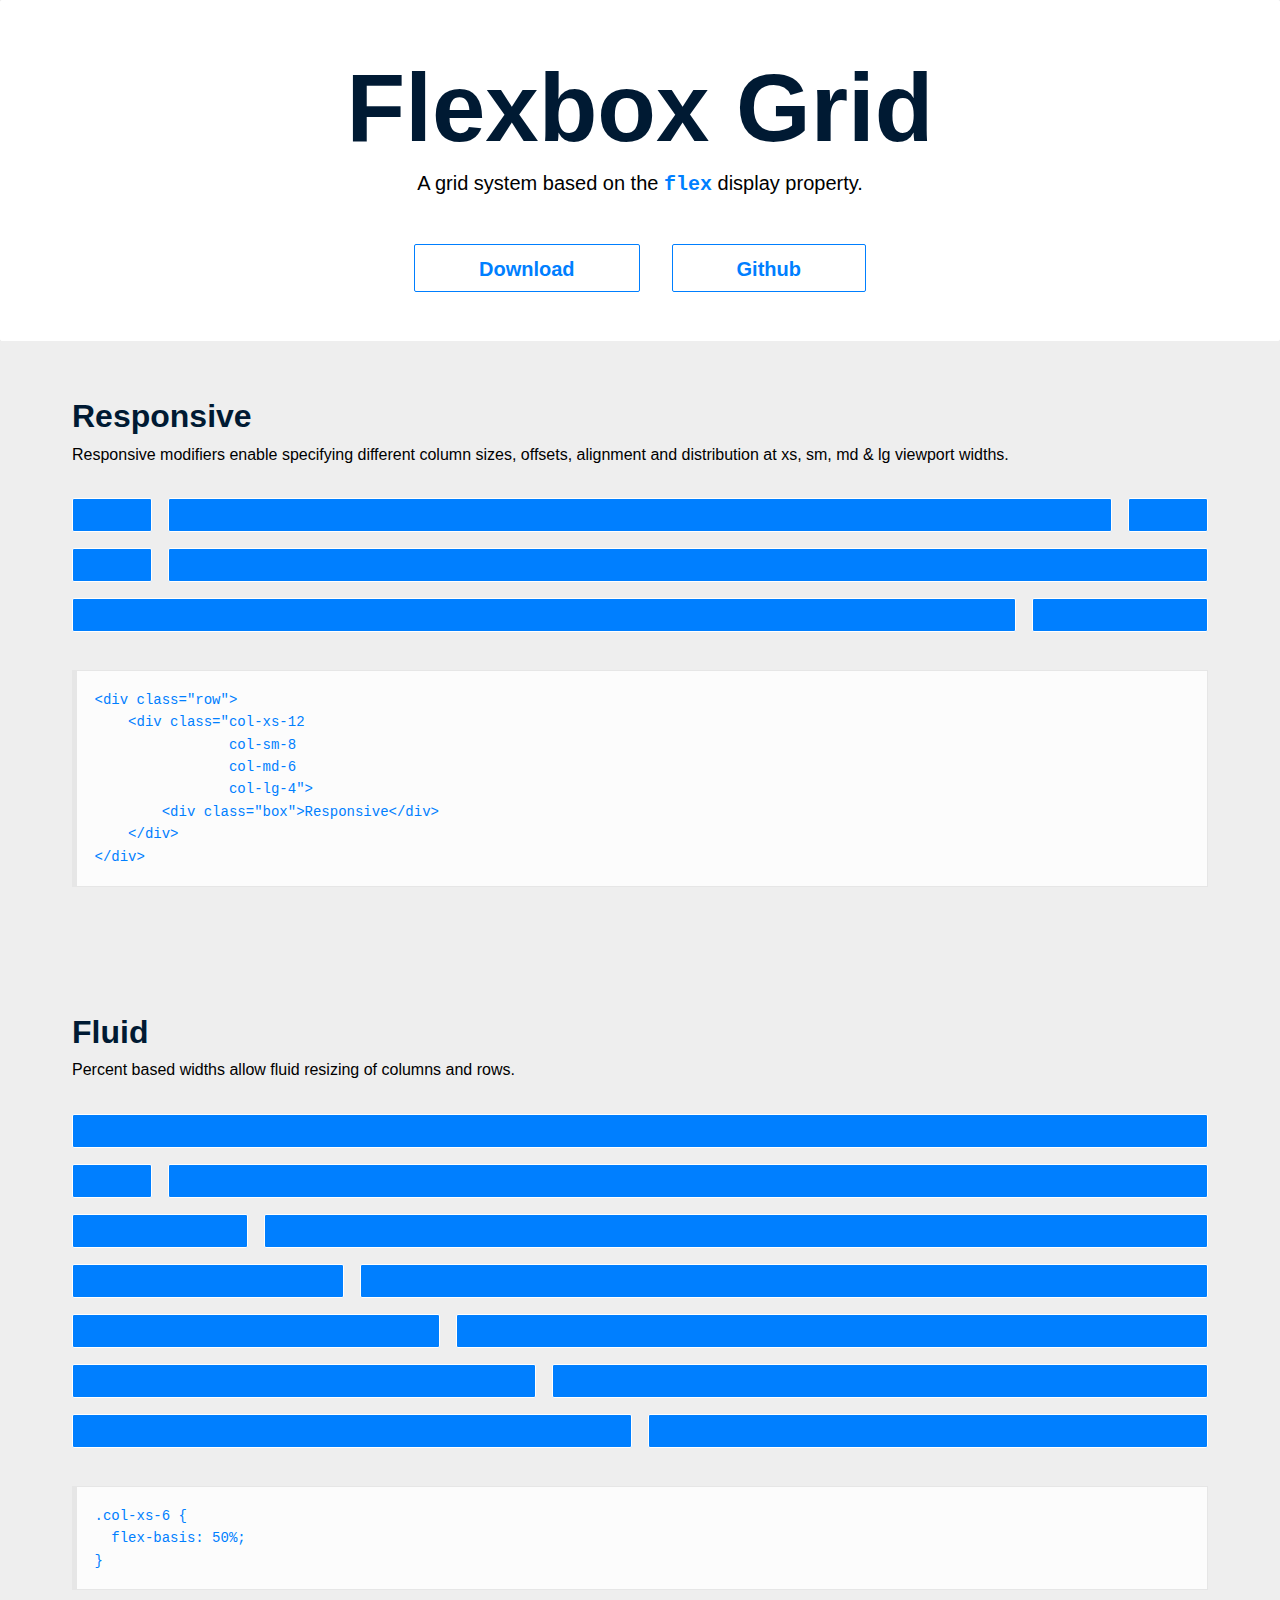
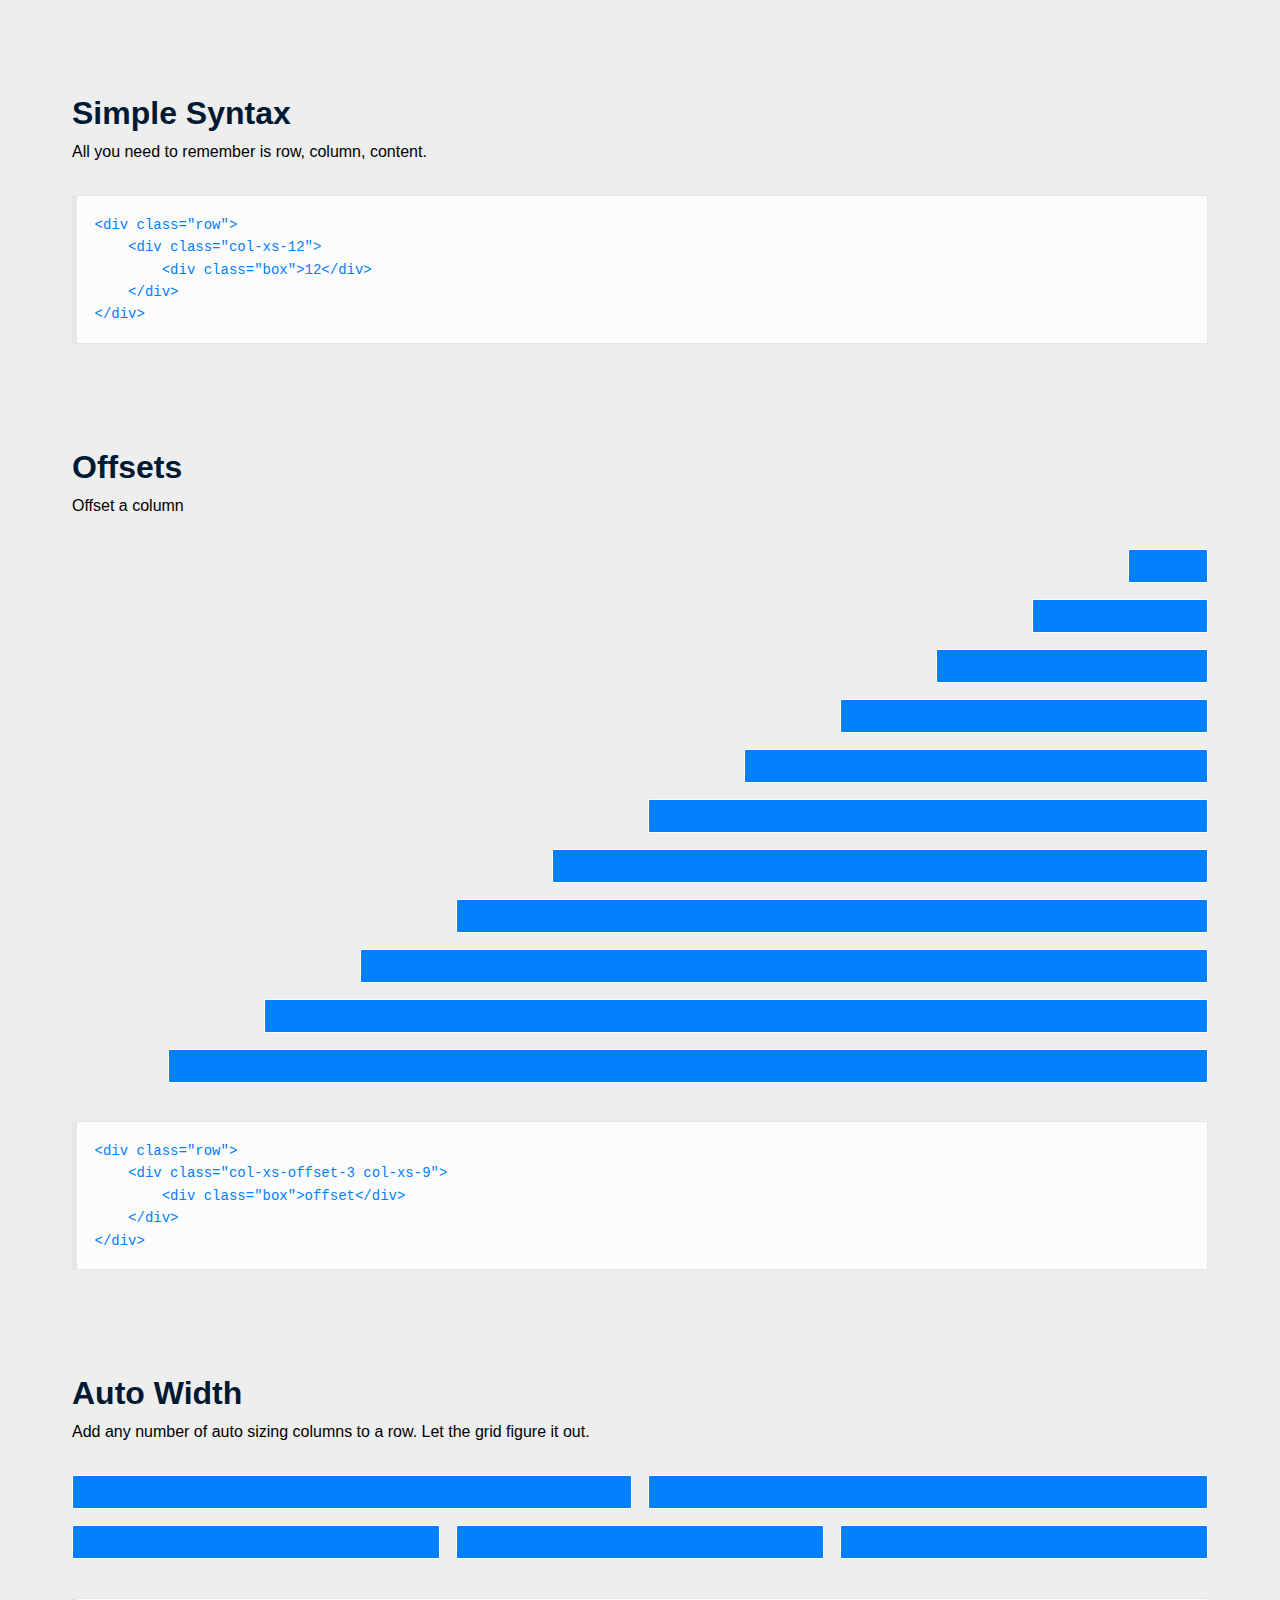
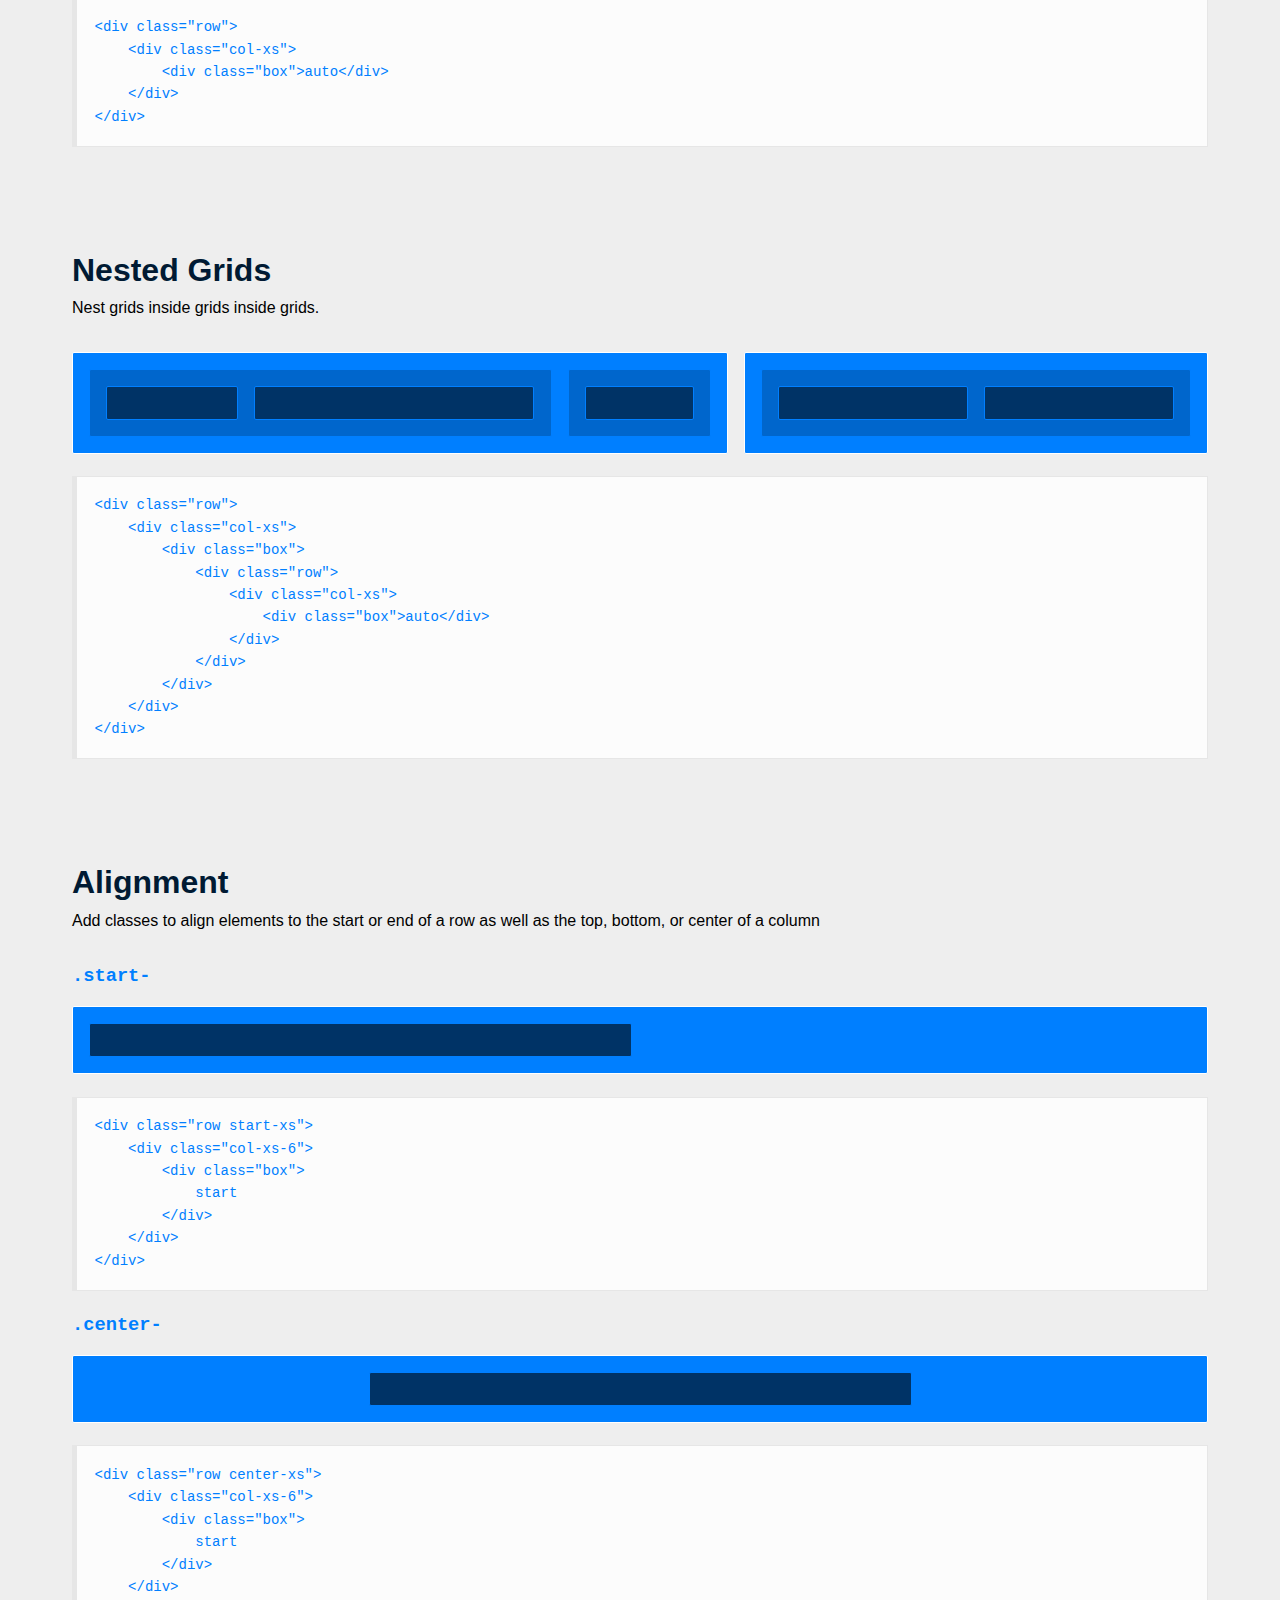
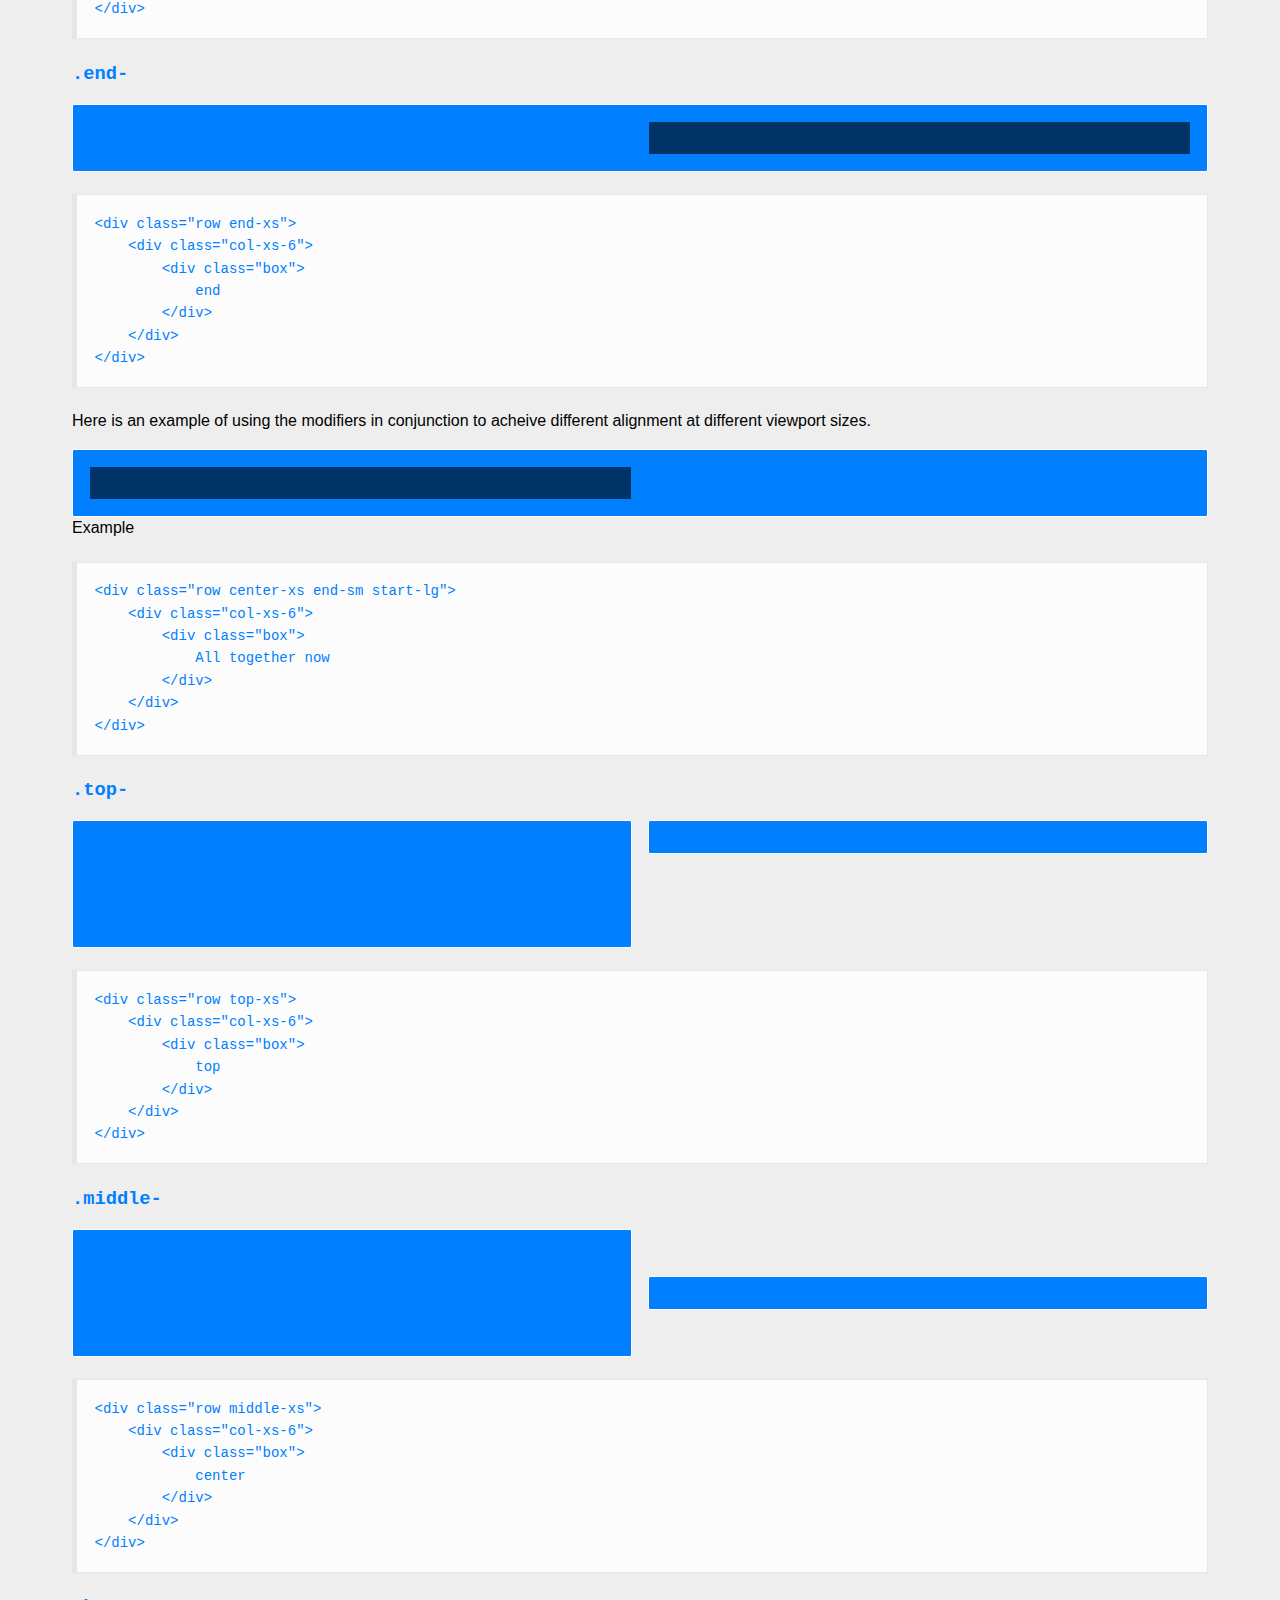
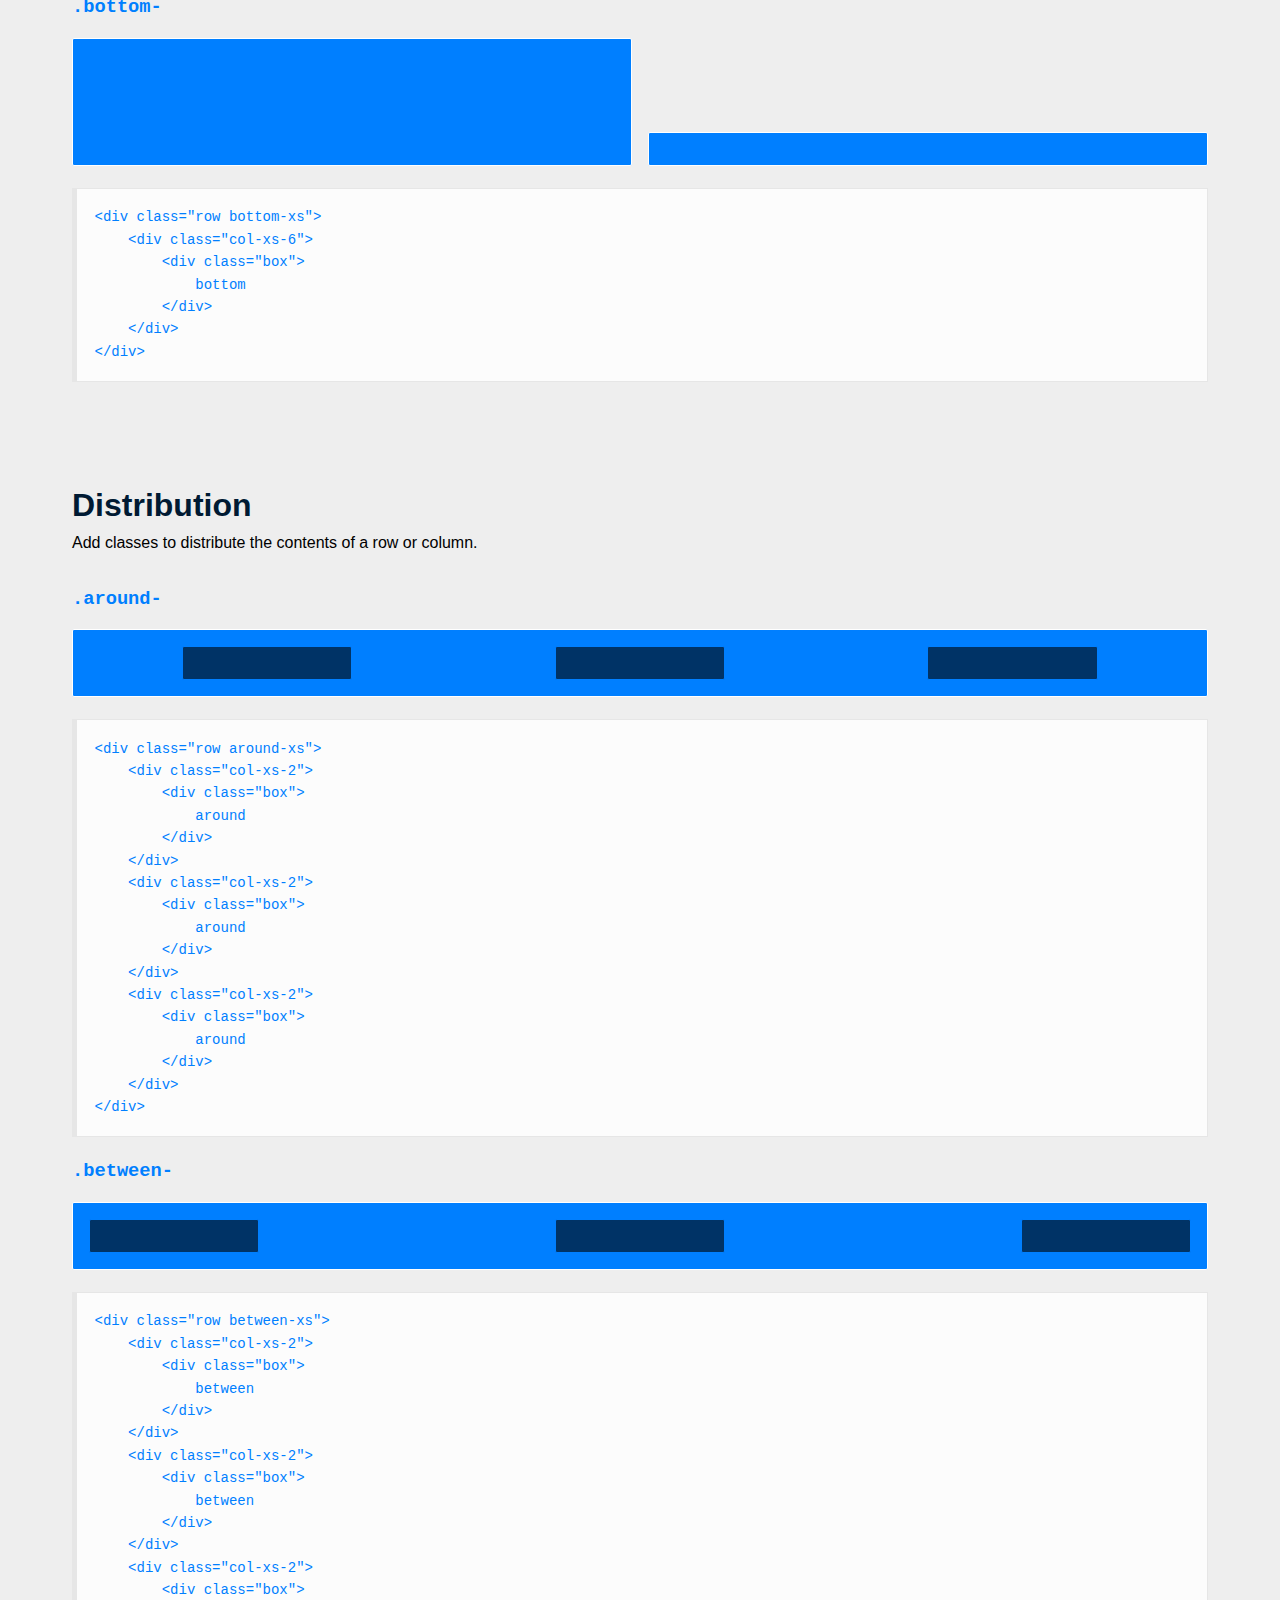
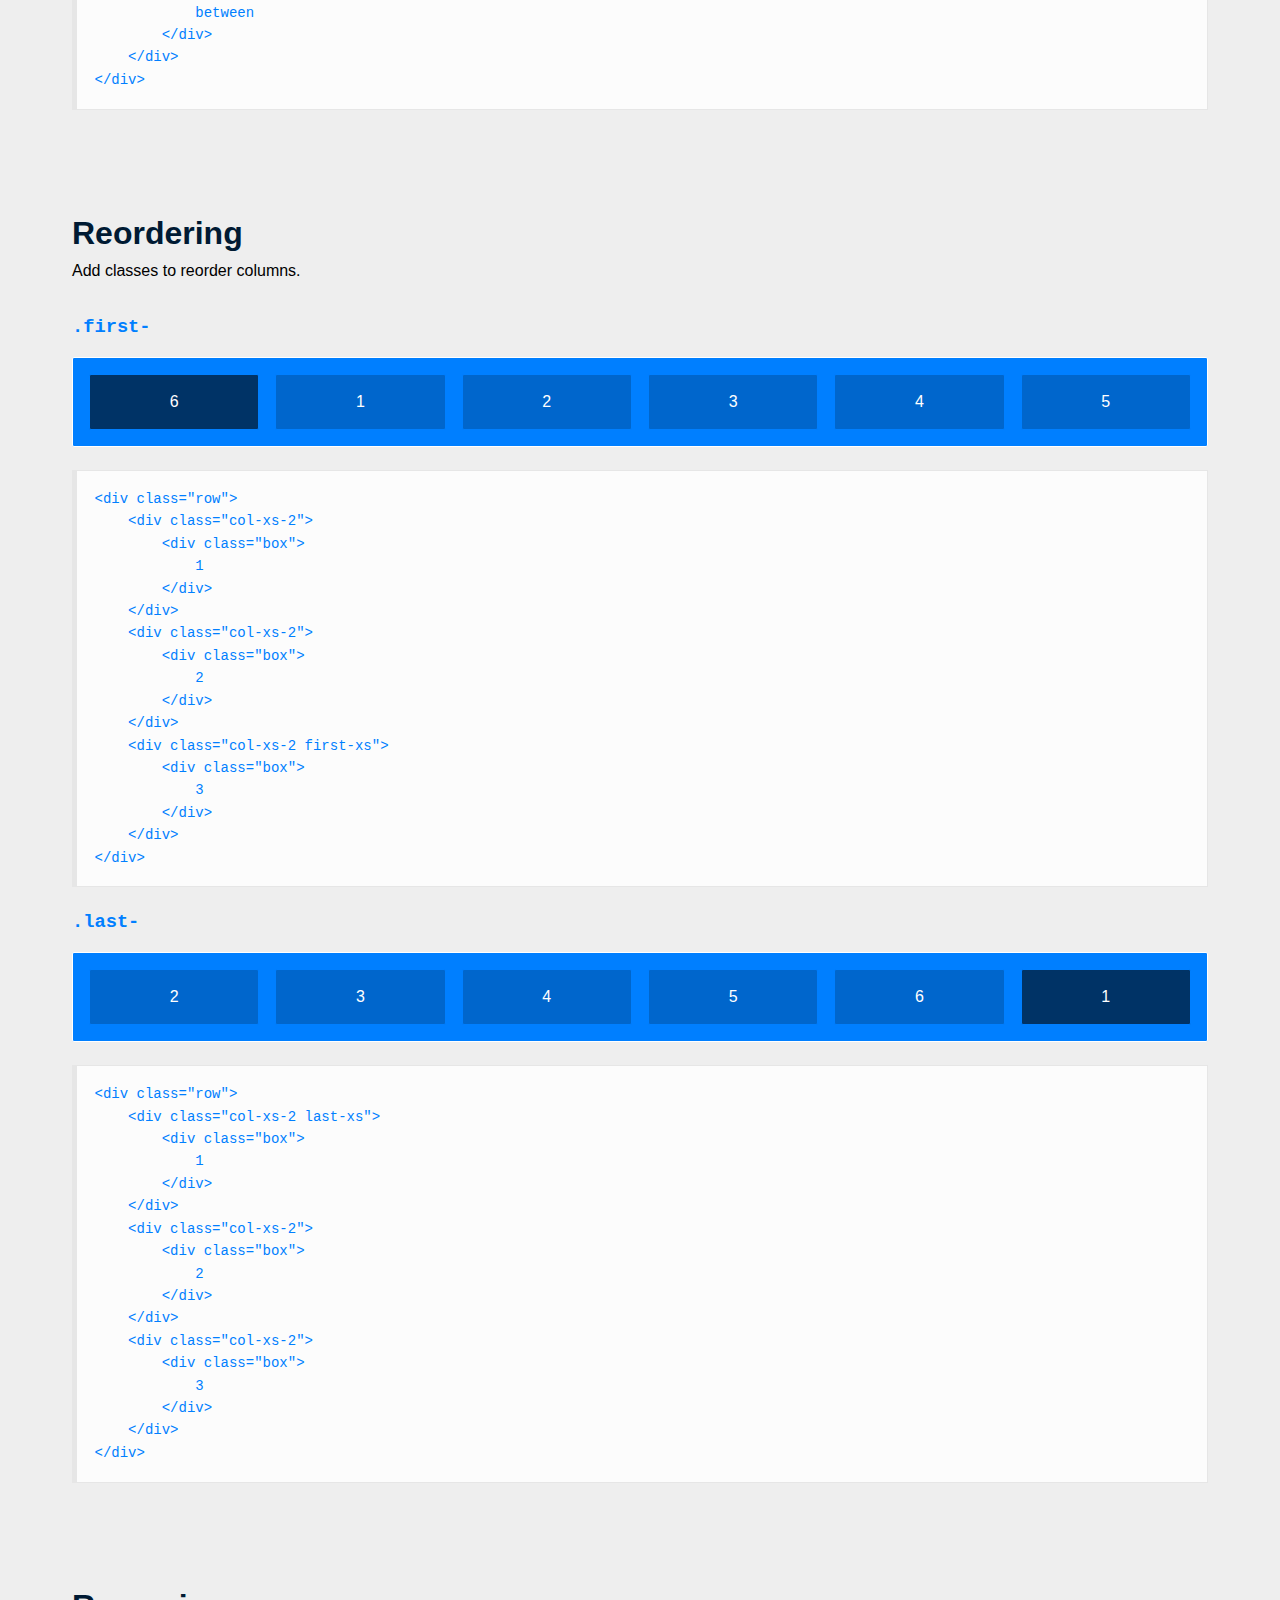
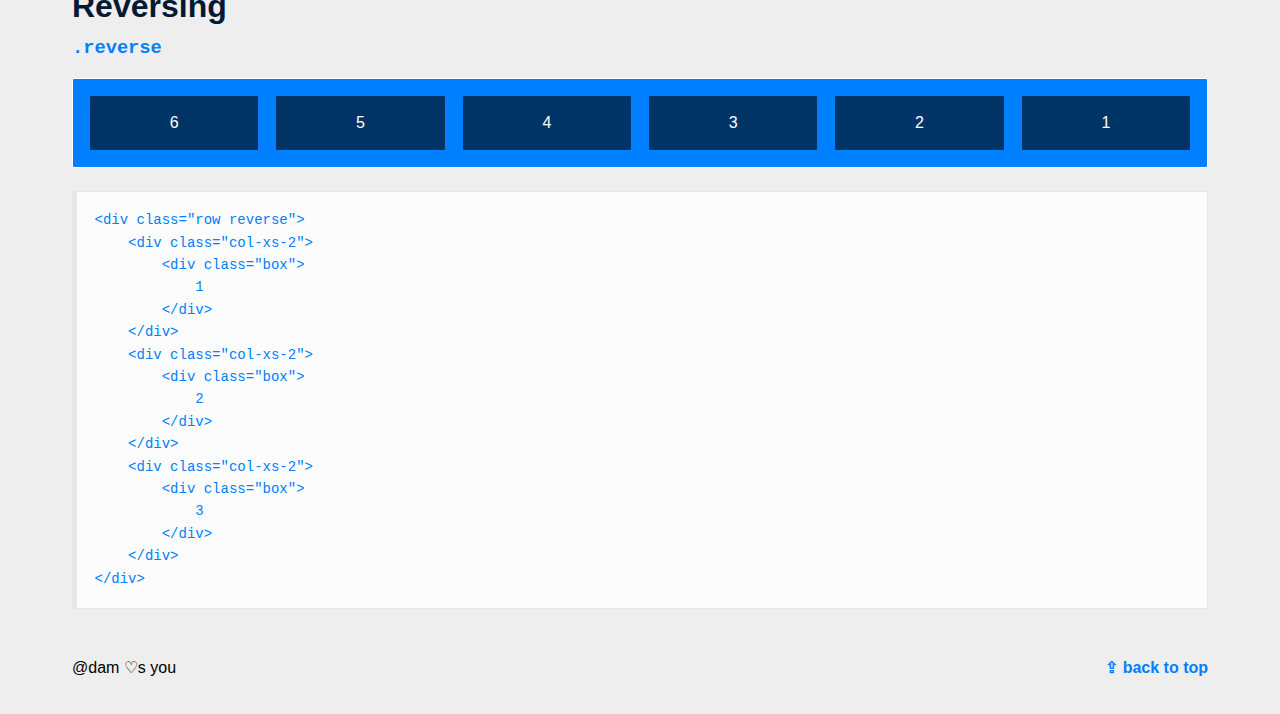
<file: flexboxgrid/index.html>
<!DOCTYPE HTML>
<html>

<head>
    <meta charset="utf-8">
    <meta http-equiv="X-UA-Compatible" content="IE=edge">
    <title>Flexbox Grid</title>
    <meta name="viewport" content="width=device-width, initial-scale=1">
    <style>
        /*! normalize.css v2.1.3 | MIT License | git.io/normalize */
        
        article,
        aside,
        details,
        figcaption,
        figure,
        footer,
        header,
        hgroup,
        main,
        nav,
        section,
        summary {
            display: block
        }
        
        audio,
        canvas,
        video {
            display: inline-block
        }
        
        audio:not([controls]) {
            display: none;
            height: 0
        }
        
        [hidden],
        template {
            display: none
        }
        
        html {
            font-family: sans-serif;
            -ms-text-size-adjust: 100%;
            -webkit-text-size-adjust: 100%
        }
        
        a {
            background: 0 0
        }
        
        a:focus {
            outline: thin dotted
        }
        
        a:active,
        a:hover {
            outline: 0
        }
        
        h1 {
            font-size: 2em;
            margin: .67em 0
        }
        
        abbr[title] {
            border-bottom: 1px dotted
        }
        
        b,
        strong {
            font-weight: 700
        }
        
        dfn {
            font-style: italic
        }
        
        hr {
            -moz-box-sizing: content-box;
            box-sizing: content-box;
            height: 0
        }
        
        mark {
            background: #ff0;
            color: #000
        }
        
        code,
        kbd,
        pre,
        samp {
            font-family: monospace, serif;
            font-size: 1em
        }
        
        q {
            quotes: "\201C" "\201D" "\2018" "\2019"
        }
        
        small {
            font-size: 80%
        }
        
        sub,
        sup {
            font-size: 75%;
            line-height: 0;
            position: relative;
            vertical-align: baseline
        }
        
        sup {
            top: -.5em
        }
        
        sub {
            bottom: -.25em
        }
        
        img {
            border: 0
        }
        
        svg:not(:root) {
            overflow: hidden
        }
        
        figure {
            margin: 0
        }
        
        fieldset {
            border: 1px solid silver;
            margin: 0 2px;
            padding: .35em .625em .75em
        }
        
        legend {
            border: 0;
            padding: 0
        }
        
        button,
        input,
        select,
        textarea {
            font-family: inherit;
            font-size: 100%;
            margin: 0
        }
        
        button,
        input {
            line-height: normal
        }
        
        button,
        select {
            text-transform: none
        }
        
        button,
        html input[type=button],
        input[type=reset],
        input[type=submit] {
            -webkit-appearance: button;
            cursor: pointer
        }
        
        button[disabled],
        html input[disabled] {
            cursor: default
        }
        
        input[type=checkbox],
        input[type=radio] {
            box-sizing: border-box;
            padding: 0
        }
        
        input[type=search] {
            -webkit-appearance: textfield;
            -moz-box-sizing: content-box;
            -webkit-box-sizing: content-box;
            box-sizing: content-box
        }
        
        input[type=search]::-webkit-search-cancel-button,
        input[type=search]::-webkit-search-decoration {
            -webkit-appearance: none
        }
        
        button::-moz-focus-inner,
        input::-moz-focus-inner {
            border: 0;
            padding: 0
        }
        
        textarea {
            overflow: auto;
            vertical-align: top
        }
        
        table {
            border-collapse: collapse;
            border-spacing: 0
        }
        
        body {
            box-sizing: border-box;
            padding: 0;
            margin: 0;
            font-size: 18px;
            font-family: HelveticaNeue-Light, "Helvetica Neue Light", "Helvetica Neue", Helvetica, Arial, "Lucida Grande", sans-serif;
            font-weight: 400;
            background: #EEE;
            line-height: 1.4rem
        }
        
        h1,
        h2,
        h3,
        h4,
        h5,
        h6 {
            font-family: Gibson, HelveticaNeue-Light, "Helvetica Neue Light", "Helvetica Neue", Helvetica, Arial, "Lucida Grande", sans-serif;
            color: #001A33
        }
        
        h2 {
            font-size: 2rem;
            margin: 1rem 0
        }
        
        :focus {
            outline-color: transparent;
            outline-style: none
        }
        
        h2+p {
            margin: 0 0 2rem
        }
        
        a {
            text-decoration: none;
            color: #007FFF;
            padding: 0 0 .2rem;
            font-weight: 700
        }
        
        a:hover {
            color: #007FFF
        }
        
        pre {
            overflow-x: auto;
            padding: 1.25em;
            border: 1px solid #e6e6e6;
            border-left-width: 5px;
            margin: 1.6em 0;
            font-size: .875em;
            background: #fcfcfc;
            white-space: pre;
            word-wrap: normal
        }
        
        code {
            color: #007FFF
        }
        
        .layout {
            display: flex;
            min-height: 100vh;
            flex-direction: column
        }
        
        .page-nav {
            box-sizing: border-box;
            position: fixed;
            padding: .5rem;
            width: 100%;
            background: 0 0
        }
        
        .page {
            z-index: 0;
            background: #EEE
        }
        
        .wrap {
            box-sizing: border-box;
            max-width: 1200px;
            margin: 0 auto
        }
        
        .page-section {
            padding-top: 3rem;
            margin-bottom: 3rem
        }
        
        .page-features {
            width: 100%;
            background: #001a33;
            overflow: scroll
        }
        
        .menu-button {
            position: fixed;
            top: .75rem;
            right: .75rem;
            z-index: 1;
            box-sizing: border-box;
            padding: .45rem;
            height: 3rem;
            width: 3rem;
            background: #FFF;
            border: 1px solid transparent;
            user-select: none
        }
        
        .menu-button:hover {
            border: 1px solid #007FFF;
            border-radius: 2px
        }
        
        .menu-button:active {
            background: #EEE;
            border: 1px solid transparent
        }
        
        .open {
            transform: translate3d(-15rem, 0, 0)
        }
        
        .menu-button-icon {
            width: 2rem;
            height: 2rem
        }
        
        .hero {
            box-sizing: border-box;
            padding: 2rem;
            background: #FFF;
            border: 1px solid #FFF;
            border-radius: 2px
        }
        
        .hero-headline {
            font-size: 3rem;
            white-space: nowrap;
            margin-bottom: 0
        }
        
        .hero-copy {
            font-size: 1rem;
            margin-bottom: 0;
            padding: 0 2rem;
            text-align: center
        }
        
        .slide-menu {
            display: block;
            position: fixed;
            overflow: auto;
            top: 0;
            right: 0;
            bottom: 0;
            height: 100%;
            width: 250px
        }
        
        .menu {
            box-sizing: border-box;
            padding-bottom: 5rem;
            background: #001a33
        }
        
        .menu-header {
            box-sizing: border-box;
            padding: 3rem 3rem 0;
            color: #eee
        }
        
        .menu-list {
            margin: 0;
            padding: 0;
            list-style: none
        }
        
        .menu-list-item {
            height: 3rem;
            line-height: 3rem;
            font-size: 1rem;
            color: #007FFF;
            background: 0 0;
            transition: all .2s ease-in
        }
        
        .menu-link {
            box-sizing: border-box;
            padding-left: 3rem;
            display: block;
            color: #007FFF;
            transition: color .2s ease-in
        }
        
        .menu-link:hover {
            color: #3298ff;
            border-bottom: 0
        }
        
        .link-top {
            align-self: flex-end
        }
        
        .button {
            position: relative;
            display: inline-block;
            box-sizing: border-box;
            min-width: 11rem;
            padding: 0 4rem;
            margin: 1rem;
            height: 3rem;
            line-height: 3rem;
            border: 1px solid #007FFF;
            border-radius: 2px;
            color: #007FFF;
            font-size: 1.25rem;
            transition: background-color, .15s
        }
        
        .button:hover {
            background: #39F;
            border-color: #39F;
            color: #FFF;
            text-shadow: 0 1px #007FFF
        }
        
        .button:active {
            background: #007FFF;
            color: #FFF;
            border-top: 2px solid #06C
        }
        
        .box,
        .box-first,
        .box-large,
        .box-nested,
        .box-row {
            position: relative;
            box-sizing: border-box;
            min-height: 1rem;
            margin-bottom: 0;
            background: #007FFF;
            border: 1px solid #FFF;
            border-radius: 2px;
            overflow: hidden;
            text-align: center;
            color: #fff
        }
        
        .box-row {
            margin-bottom: 1rem
        }
        
        .box-first {
            background: #06C;
            border-color: #007FFF
        }
        
        .box-nested {
            background: #036;
            border-color: #007FFF
        }
        
        .box-large {
            height: 8rem
        }
        
        .box-container {
            box-sizing: border-box;
            padding: .5rem
        }
        
        .page-footer {
            box-sizing: border-box;
            padding-bottom: 3rem
        }
        
        .tag {
            color: #000;
            font-weight: 400
        }
        
        .end {
            text-align: end
        }
        
        .invisible-xs {
            display: none;
            visibility: hidden
        }
        
        .visible-xs {
            display: block;
            visibility: visible
        }
        
        @media only screen and (min-width:48rem) {
            body {
                font-size: 16px
            }
            .slide-menu {
                width: 25%
            }
            .open {
                transform: translate3d(0, 0, 0)
            }
            .hero-headline {
                font-size: 6rem;
                margin-bottom: 2rem
            }
            .hero-copy {
                font-size: 1.25rem;
                margin-bottom: 2rem
            }
            .box,
            .box-first,
            .box-large,
            .box-nested,
            .box-row {
                padding: 1rem
            }
            .invisible-md {
                display: none;
                visibility: hidden
            }
            .visible-md {
                display: block;
                visibility: visible
            }
        }
        
        .container,
        .container-fluid {
            margin-right: auto;
            margin-left: auto
        }
        
        .container-fluid {
            padding-right: 2rem;
            padding-left: 2rem
        }
        
        .row {
            box-sizing: border-box;
            display: -webkit-box;
            display: -ms-flexbox;
            display: flex;
            -webkit-box-flex: 0;
            -ms-flex: 0 1 auto;
            flex: 0 1 auto;
            -webkit-box-orient: horizontal;
            -webkit-box-direction: normal;
            -ms-flex-direction: row;
            flex-direction: row;
            -ms-flex-wrap: wrap;
            flex-wrap: wrap;
            margin-right: -.5rem;
            margin-left: -.5rem
        }
        
        .row.reverse {
            -webkit-box-orient: horizontal;
            -webkit-box-direction: reverse;
            -ms-flex-direction: row-reverse;
            flex-direction: row-reverse
        }
        
        .col.reverse {
            -webkit-box-orient: vertical;
            -webkit-box-direction: reverse;
            -ms-flex-direction: column-reverse;
            flex-direction: column-reverse
        }
        
        .col-xs,
        .col-xs-1,
        .col-xs-10,
        .col-xs-11,
        .col-xs-12,
        .col-xs-2,
        .col-xs-3,
        .col-xs-4,
        .col-xs-5,
        .col-xs-6,
        .col-xs-7,
        .col-xs-8,
        .col-xs-9,
        .col-xs-offset-0,
        .col-xs-offset-1,
        .col-xs-offset-10,
        .col-xs-offset-11,
        .col-xs-offset-12,
        .col-xs-offset-2,
        .col-xs-offset-3,
        .col-xs-offset-4,
        .col-xs-offset-5,
        .col-xs-offset-6,
        .col-xs-offset-7,
        .col-xs-offset-8,
        .col-xs-offset-9 {
            box-sizing: border-box;
            -webkit-box-flex: 0;
            -ms-flex: 0 0 auto;
            flex: 0 0 auto;
            padding-right: .5rem;
            padding-left: .5rem
        }
        
        .col-xs {
            -webkit-box-flex: 1;
            -ms-flex-positive: 1;
            flex-grow: 1;
            -ms-flex-preferred-size: 0;
            flex-basis: 0;
            max-width: 100%
        }
        
        .col-xs-1 {
            -ms-flex-preferred-size: 8.33333333%;
            flex-basis: 8.33333333%;
            max-width: 8.33333333%
        }
        
        .col-xs-2 {
            -ms-flex-preferred-size: 16.66666667%;
            flex-basis: 16.66666667%;
            max-width: 16.66666667%
        }
        
        .col-xs-3 {
            -ms-flex-preferred-size: 25%;
            flex-basis: 25%;
            max-width: 25%
        }
        
        .col-xs-4 {
            -ms-flex-preferred-size: 33.33333333%;
            flex-basis: 33.33333333%;
            max-width: 33.33333333%
        }
        
        .col-xs-5 {
            -ms-flex-preferred-size: 41.66666667%;
            flex-basis: 41.66666667%;
            max-width: 41.66666667%
        }
        
        .col-xs-6 {
            -ms-flex-preferred-size: 50%;
            flex-basis: 50%;
            max-width: 50%
        }
        
        .col-xs-7 {
            -ms-flex-preferred-size: 58.33333333%;
            flex-basis: 58.33333333%;
            max-width: 58.33333333%
        }
        
        .col-xs-8 {
            -ms-flex-preferred-size: 66.66666667%;
            flex-basis: 66.66666667%;
            max-width: 66.66666667%
        }
        
        .col-xs-9 {
            -ms-flex-preferred-size: 75%;
            flex-basis: 75%;
            max-width: 75%
        }
        
        .col-xs-10 {
            -ms-flex-preferred-size: 83.33333333%;
            flex-basis: 83.33333333%;
            max-width: 83.33333333%
        }
        
        .col-xs-11 {
            -ms-flex-preferred-size: 91.66666667%;
            flex-basis: 91.66666667%;
            max-width: 91.66666667%
        }
        
        .col-xs-12 {
            -ms-flex-preferred-size: 100%;
            flex-basis: 100%;
            max-width: 100%
        }
        
        .col-xs-offset-0 {
            margin-left: 0
        }
        
        .col-xs-offset-1 {
            margin-left: 8.33333333%
        }
        
        .col-xs-offset-2 {
            margin-left: 16.66666667%
        }
        
        .col-xs-offset-3 {
            margin-left: 25%
        }
        
        .col-xs-offset-4 {
            margin-left: 33.33333333%
        }
        
        .col-xs-offset-5 {
            margin-left: 41.66666667%
        }
        
        .col-xs-offset-6 {
            margin-left: 50%
        }
        
        .col-xs-offset-7 {
            margin-left: 58.33333333%
        }
        
        .col-xs-offset-8 {
            margin-left: 66.66666667%
        }
        
        .col-xs-offset-9 {
            margin-left: 75%
        }
        
        .col-xs-offset-10 {
            margin-left: 83.33333333%
        }
        
        .col-xs-offset-11 {
            margin-left: 91.66666667%
        }
        
        .start-xs {
            -webkit-box-pack: start;
            -ms-flex-pack: start;
            justify-content: flex-start;
            text-align: start
        }
        
        .center-xs {
            -webkit-box-pack: center;
            -ms-flex-pack: center;
            justify-content: center;
            text-align: center
        }
        
        .end-xs {
            -webkit-box-pack: end;
            -ms-flex-pack: end;
            justify-content: flex-end;
            text-align: end
        }
        
        .top-xs {
            -webkit-box-align: start;
            -ms-flex-align: start;
            align-items: flex-start
        }
        
        .middle-xs {
            -webkit-box-align: center;
            -ms-flex-align: center;
            align-items: center
        }
        
        .bottom-xs {
            -webkit-box-align: end;
            -ms-flex-align: end;
            align-items: flex-end
        }
        
        .around-xs {
            -ms-flex-pack: distribute;
            justify-content: space-around
        }
        
        .between-xs {
            -webkit-box-pack: justify;
            -ms-flex-pack: justify;
            justify-content: space-between
        }
        
        .first-xs {
            -webkit-box-ordinal-group: 0;
            -ms-flex-order: -1;
            order: -1
        }
        
        .last-xs {
            -webkit-box-ordinal-group: 2;
            -ms-flex-order: 1;
            order: 1
        }
        
        @media only screen and (min-width:48em) {
            .container {
                width: 49rem
            }
            .col-sm,
            .col-sm-1,
            .col-sm-10,
            .col-sm-11,
            .col-sm-12,
            .col-sm-2,
            .col-sm-3,
            .col-sm-4,
            .col-sm-5,
            .col-sm-6,
            .col-sm-7,
            .col-sm-8,
            .col-sm-9,
            .col-sm-offset-0,
            .col-sm-offset-1,
            .col-sm-offset-10,
            .col-sm-offset-11,
            .col-sm-offset-12,
            .col-sm-offset-2,
            .col-sm-offset-3,
            .col-sm-offset-4,
            .col-sm-offset-5,
            .col-sm-offset-6,
            .col-sm-offset-7,
            .col-sm-offset-8,
            .col-sm-offset-9 {
                box-sizing: border-box;
                -webkit-box-flex: 0;
                -ms-flex: 0 0 auto;
                flex: 0 0 auto;
                padding-right: .5rem;
                padding-left: .5rem
            }
            .col-sm {
                -webkit-box-flex: 1;
                -ms-flex-positive: 1;
                flex-grow: 1;
                -ms-flex-preferred-size: 0;
                flex-basis: 0;
                max-width: 100%
            }
            .col-sm-1 {
                -ms-flex-preferred-size: 8.33333333%;
                flex-basis: 8.33333333%;
                max-width: 8.33333333%
            }
            .col-sm-2 {
                -ms-flex-preferred-size: 16.66666667%;
                flex-basis: 16.66666667%;
                max-width: 16.66666667%
            }
            .col-sm-3 {
                -ms-flex-preferred-size: 25%;
                flex-basis: 25%;
                max-width: 25%
            }
            .col-sm-4 {
                -ms-flex-preferred-size: 33.33333333%;
                flex-basis: 33.33333333%;
                max-width: 33.33333333%
            }
            .col-sm-5 {
                -ms-flex-preferred-size: 41.66666667%;
                flex-basis: 41.66666667%;
                max-width: 41.66666667%
            }
            .col-sm-6 {
                -ms-flex-preferred-size: 50%;
                flex-basis: 50%;
                max-width: 50%
            }
            .col-sm-7 {
                -ms-flex-preferred-size: 58.33333333%;
                flex-basis: 58.33333333%;
                max-width: 58.33333333%
            }
            .col-sm-8 {
                -ms-flex-preferred-size: 66.66666667%;
                flex-basis: 66.66666667%;
                max-width: 66.66666667%
            }
            .col-sm-9 {
                -ms-flex-preferred-size: 75%;
                flex-basis: 75%;
                max-width: 75%
            }
            .col-sm-10 {
                -ms-flex-preferred-size: 83.33333333%;
                flex-basis: 83.33333333%;
                max-width: 83.33333333%
            }
            .col-sm-11 {
                -ms-flex-preferred-size: 91.66666667%;
                flex-basis: 91.66666667%;
                max-width: 91.66666667%
            }
            .col-sm-12 {
                -ms-flex-preferred-size: 100%;
                flex-basis: 100%;
                max-width: 100%
            }
            .col-sm-offset-0 {
                margin-left: 0
            }
            .col-sm-offset-1 {
                margin-left: 8.33333333%
            }
            .col-sm-offset-2 {
                margin-left: 16.66666667%
            }
            .col-sm-offset-3 {
                margin-left: 25%
            }
            .col-sm-offset-4 {
                margin-left: 33.33333333%
            }
            .col-sm-offset-5 {
                margin-left: 41.66666667%
            }
            .col-sm-offset-6 {
                margin-left: 50%
            }
            .col-sm-offset-7 {
                margin-left: 58.33333333%
            }
            .col-sm-offset-8 {
                margin-left: 66.66666667%
            }
            .col-sm-offset-9 {
                margin-left: 75%
            }
            .col-sm-offset-10 {
                margin-left: 83.33333333%
            }
            .col-sm-offset-11 {
                margin-left: 91.66666667%
            }
            .start-sm {
                -webkit-box-pack: start;
                -ms-flex-pack: start;
                justify-content: flex-start;
                text-align: start
            }
            .center-sm {
                -webkit-box-pack: center;
                -ms-flex-pack: center;
                justify-content: center;
                text-align: center
            }
            .end-sm {
                -webkit-box-pack: end;
                -ms-flex-pack: end;
                justify-content: flex-end;
                text-align: end
            }
            .top-sm {
                -webkit-box-align: start;
                -ms-flex-align: start;
                align-items: flex-start
            }
            .middle-sm {
                -webkit-box-align: center;
                -ms-flex-align: center;
                align-items: center
            }
            .bottom-sm {
                -webkit-box-align: end;
                -ms-flex-align: end;
                align-items: flex-end
            }
            .around-sm {
                -ms-flex-pack: distribute;
                justify-content: space-around
            }
            .between-sm {
                -webkit-box-pack: justify;
                -ms-flex-pack: justify;
                justify-content: space-between
            }
            .first-sm {
                -webkit-box-ordinal-group: 0;
                -ms-flex-order: -1;
                order: -1
            }
            .last-sm {
                -webkit-box-ordinal-group: 2;
                -ms-flex-order: 1;
                order: 1
            }
        }
        
        @media only screen and (min-width:64em) {
            .container {
                width: 65rem
            }
            .col-md,
            .col-md-1,
            .col-md-10,
            .col-md-11,
            .col-md-12,
            .col-md-2,
            .col-md-3,
            .col-md-4,
            .col-md-5,
            .col-md-6,
            .col-md-7,
            .col-md-8,
            .col-md-9,
            .col-md-offset-0,
            .col-md-offset-1,
            .col-md-offset-10,
            .col-md-offset-11,
            .col-md-offset-12,
            .col-md-offset-2,
            .col-md-offset-3,
            .col-md-offset-4,
            .col-md-offset-5,
            .col-md-offset-6,
            .col-md-offset-7,
            .col-md-offset-8,
            .col-md-offset-9 {
                box-sizing: border-box;
                -webkit-box-flex: 0;
                -ms-flex: 0 0 auto;
                flex: 0 0 auto;
                padding-right: .5rem;
                padding-left: .5rem
            }
            .col-md {
                -webkit-box-flex: 1;
                -ms-flex-positive: 1;
                flex-grow: 1;
                -ms-flex-preferred-size: 0;
                flex-basis: 0;
                max-width: 100%
            }
            .col-md-1 {
                -ms-flex-preferred-size: 8.33333333%;
                flex-basis: 8.33333333%;
                max-width: 8.33333333%
            }
            .col-md-2 {
                -ms-flex-preferred-size: 16.66666667%;
                flex-basis: 16.66666667%;
                max-width: 16.66666667%
            }
            .col-md-3 {
                -ms-flex-preferred-size: 25%;
                flex-basis: 25%;
                max-width: 25%
            }
            .col-md-4 {
                -ms-flex-preferred-size: 33.33333333%;
                flex-basis: 33.33333333%;
                max-width: 33.33333333%
            }
            .col-md-5 {
                -ms-flex-preferred-size: 41.66666667%;
                flex-basis: 41.66666667%;
                max-width: 41.66666667%
            }
            .col-md-6 {
                -ms-flex-preferred-size: 50%;
                flex-basis: 50%;
                max-width: 50%
            }
            .col-md-7 {
                -ms-flex-preferred-size: 58.33333333%;
                flex-basis: 58.33333333%;
                max-width: 58.33333333%
            }
            .col-md-8 {
                -ms-flex-preferred-size: 66.66666667%;
                flex-basis: 66.66666667%;
                max-width: 66.66666667%
            }
            .col-md-9 {
                -ms-flex-preferred-size: 75%;
                flex-basis: 75%;
                max-width: 75%
            }
            .col-md-10 {
                -ms-flex-preferred-size: 83.33333333%;
                flex-basis: 83.33333333%;
                max-width: 83.33333333%
            }
            .col-md-11 {
                -ms-flex-preferred-size: 91.66666667%;
                flex-basis: 91.66666667%;
                max-width: 91.66666667%
            }
            .col-md-12 {
                -ms-flex-preferred-size: 100%;
                flex-basis: 100%;
                max-width: 100%
            }
            .col-md-offset-0 {
                margin-left: 0
            }
            .col-md-offset-1 {
                margin-left: 8.33333333%
            }
            .col-md-offset-2 {
                margin-left: 16.66666667%
            }
            .col-md-offset-3 {
                margin-left: 25%
            }
            .col-md-offset-4 {
                margin-left: 33.33333333%
            }
            .col-md-offset-5 {
                margin-left: 41.66666667%
            }
            .col-md-offset-6 {
                margin-left: 50%
            }
            .col-md-offset-7 {
                margin-left: 58.33333333%
            }
            .col-md-offset-8 {
                margin-left: 66.66666667%
            }
            .col-md-offset-9 {
                margin-left: 75%
            }
            .col-md-offset-10 {
                margin-left: 83.33333333%
            }
            .col-md-offset-11 {
                margin-left: 91.66666667%
            }
            .start-md {
                -webkit-box-pack: start;
                -ms-flex-pack: start;
                justify-content: flex-start;
                text-align: start
            }
            .center-md {
                -webkit-box-pack: center;
                -ms-flex-pack: center;
                justify-content: center;
                text-align: center
            }
            .end-md {
                -webkit-box-pack: end;
                -ms-flex-pack: end;
                justify-content: flex-end;
                text-align: end
            }
            .top-md {
                -webkit-box-align: start;
                -ms-flex-align: start;
                align-items: flex-start
            }
            .middle-md {
                -webkit-box-align: center;
                -ms-flex-align: center;
                align-items: center
            }
            .bottom-md {
                -webkit-box-align: end;
                -ms-flex-align: end;
                align-items: flex-end
            }
            .around-md {
                -ms-flex-pack: distribute;
                justify-content: space-around
            }
            .between-md {
                -webkit-box-pack: justify;
                -ms-flex-pack: justify;
                justify-content: space-between
            }
            .first-md {
                -webkit-box-ordinal-group: 0;
                -ms-flex-order: -1;
                order: -1
            }
            .last-md {
                -webkit-box-ordinal-group: 2;
                -ms-flex-order: 1;
                order: 1
            }
        }
        
        @media only screen and (min-width:75em) {
            .container {
                width: 76rem
            }
            .col-lg,
            .col-lg-1,
            .col-lg-10,
            .col-lg-11,
            .col-lg-12,
            .col-lg-2,
            .col-lg-3,
            .col-lg-4,
            .col-lg-5,
            .col-lg-6,
            .col-lg-7,
            .col-lg-8,
            .col-lg-9,
            .col-lg-offset-0,
            .col-lg-offset-1,
            .col-lg-offset-10,
            .col-lg-offset-11,
            .col-lg-offset-12,
            .col-lg-offset-2,
            .col-lg-offset-3,
            .col-lg-offset-4,
            .col-lg-offset-5,
            .col-lg-offset-6,
            .col-lg-offset-7,
            .col-lg-offset-8,
            .col-lg-offset-9 {
                box-sizing: border-box;
                -webkit-box-flex: 0;
                -ms-flex: 0 0 auto;
                flex: 0 0 auto;
                padding-right: .5rem;
                padding-left: .5rem
            }
            .col-lg {
                -webkit-box-flex: 1;
                -ms-flex-positive: 1;
                flex-grow: 1;
                -ms-flex-preferred-size: 0;
                flex-basis: 0;
                max-width: 100%
            }
            .col-lg-1 {
                -ms-flex-preferred-size: 8.33333333%;
                flex-basis: 8.33333333%;
                max-width: 8.33333333%
            }
            .col-lg-2 {
                -ms-flex-preferred-size: 16.66666667%;
                flex-basis: 16.66666667%;
                max-width: 16.66666667%
            }
            .col-lg-3 {
                -ms-flex-preferred-size: 25%;
                flex-basis: 25%;
                max-width: 25%
            }
            .col-lg-4 {
                -ms-flex-preferred-size: 33.33333333%;
                flex-basis: 33.33333333%;
                max-width: 33.33333333%
            }
            .col-lg-5 {
                -ms-flex-preferred-size: 41.66666667%;
                flex-basis: 41.66666667%;
                max-width: 41.66666667%
            }
            .col-lg-6 {
                -ms-flex-preferred-size: 50%;
                flex-basis: 50%;
                max-width: 50%
            }
            .col-lg-7 {
                -ms-flex-preferred-size: 58.33333333%;
                flex-basis: 58.33333333%;
                max-width: 58.33333333%
            }
            .col-lg-8 {
                -ms-flex-preferred-size: 66.66666667%;
                flex-basis: 66.66666667%;
                max-width: 66.66666667%
            }
            .col-lg-9 {
                -ms-flex-preferred-size: 75%;
                flex-basis: 75%;
                max-width: 75%
            }
            .col-lg-10 {
                -ms-flex-preferred-size: 83.33333333%;
                flex-basis: 83.33333333%;
                max-width: 83.33333333%
            }
            .col-lg-11 {
                -ms-flex-preferred-size: 91.66666667%;
                flex-basis: 91.66666667%;
                max-width: 91.66666667%
            }
            .col-lg-12 {
                -ms-flex-preferred-size: 100%;
                flex-basis: 100%;
                max-width: 100%
            }
            .col-lg-offset-0 {
                margin-left: 0
            }
            .col-lg-offset-1 {
                margin-left: 8.33333333%
            }
            .col-lg-offset-2 {
                margin-left: 16.66666667%
            }
            .col-lg-offset-3 {
                margin-left: 25%
            }
            .col-lg-offset-4 {
                margin-left: 33.33333333%
            }
            .col-lg-offset-5 {
                margin-left: 41.66666667%
            }
            .col-lg-offset-6 {
                margin-left: 50%
            }
            .col-lg-offset-7 {
                margin-left: 58.33333333%
            }
            .col-lg-offset-8 {
                margin-left: 66.66666667%
            }
            .col-lg-offset-9 {
                margin-left: 75%
            }
            .col-lg-offset-10 {
                margin-left: 83.33333333%
            }
            .col-lg-offset-11 {
                margin-left: 91.66666667%
            }
            .start-lg {
                -webkit-box-pack: start;
                -ms-flex-pack: start;
                justify-content: flex-start;
                text-align: start
            }
            .center-lg {
                -webkit-box-pack: center;
                -ms-flex-pack: center;
                justify-content: center;
                text-align: center
            }
            .end-lg {
                -webkit-box-pack: end;
                -ms-flex-pack: end;
                justify-content: flex-end;
                text-align: end
            }
            .top-lg {
                -webkit-box-align: start;
                -ms-flex-align: start;
                align-items: flex-start
            }
            .middle-lg {
                -webkit-box-align: center;
                -ms-flex-align: center;
                align-items: center
            }
            .bottom-lg {
                -webkit-box-align: end;
                -ms-flex-align: end;
                align-items: flex-end
            }
            .around-lg {
                -ms-flex-pack: distribute;
                justify-content: space-around
            }
            .between-lg {
                -webkit-box-pack: justify;
                -ms-flex-pack: justify;
                justify-content: space-between
            }
            .first-lg {
                -webkit-box-ordinal-group: 0;
                -ms-flex-order: -1;
                order: -1
            }
            .last-lg {
                -webkit-box-ordinal-group: 2;
                -ms-flex-order: 1;
                order: 1
            }
        }
    </style>
    <script>
        function loadCSS(href, before, media, callback) {
            "use strict";
            var ss = window.document.createElement("link");
            var ref = before || window.document.getElementsByTagName("script")[0];
            var sheets = window.document.styleSheets;
            ss.rel = "stylesheet";
            ss.href = href;
            ss.media = "only x";
            ref.parentNode.insertBefore(ss, ref);
            ss.onloadcssdefined = function(cb) {
                var defined;
                for (var i = 0; i < sheets.length; i++) {
                    if (sheets[i].href && sheets[i].href.indexOf(href) > -1) {
                        defined = true;
                    }
                }
                if (defined) {
                    cb();
                } else {
                    setTimeout(function() {
                        ss.onloadcssdefined(cb);
                    });
                }
            };
            ss.onloadcssdefined(function() {
                ss.media = media || "all";
            });
            return ss;
        }
        loadCSS("//kristoferjoseph.com/font/bold.css");
    </script>
    <noscript>
        <link href="//kristoferjoseph.com/font/bold.css" rel="stylesheet">
    </noscript>
</head>

<body class="layout">
    <div class="page js-page">
        <header class="hero">
            <div class="row center-xs">
                <h1 class="hero-headline">Flexbox Grid</h1></div>
            <div class="row center-xs">
                <p class="hero-copy">A grid system based on the <a href="http://caniuse.com/#search=flexbox"><code class="inline-anchor">flex</code></a> display property.</p>
            </div>
            <div class="row center-xs"><a class="button invisible-xs visible-md" href="https://github.com/kristoferjoseph/flexboxgrid/archive/v6.3.1.zip">Download</a> <a class="button" href="https://github.com/kristoferjoseph/flexboxgrid">Github</a></div>
        </header>
        <div class="wrap container-fluid">
            <a name="responsive"></a>
            <section class="page-section">
                <h2>Responsive</h2>
                <p>Responsive modifiers enable specifying different column sizes, offsets, alignment and distribution at xs, sm, md &amp; lg viewport widths.</p>
                <div class="row">
                    <div class="col-xs-12 col-sm-3 col-md-2 col-lg-1">
                        <div class="box-row"></div>
                    </div>
                    <div class="col-xs-6 col-sm-6 col-md-8 col-lg-10">
                        <div class="box-row"></div>
                    </div>
                    <div class="col-xs-6 col-sm-3 col-md-2 col-lg-1">
                        <div class="box-row"></div>
                    </div>
                </div>
                <div class="row">
                    <div class="col-xs-12 col-sm-3 col-md-2 col-lg-1">
                        <div class="box-row"></div>
                    </div>
                    <div class="col-xs-12 col-sm-9 col-md-10 col-lg-11">
                        <div class="box-row"></div>
                    </div>
                </div>
                <div class="row">
                    <div class="col-xs-10 col-sm-6 col-md-8 col-lg-10">
                        <div class="box-row"></div>
                    </div>
                    <div class="col-xs-2 col-sm-6 col-md-4 col-lg-2">
                        <div class="box-row"></div>
                    </div>
                </div><pre><code>&lt;div class="row">
    &lt;div class="col-xs-12
                col-sm-8
                col-md-6
                col-lg-4">
        &lt;div class="box">Responsive&lt;/div>
    &lt;/div>
&lt;/div></code></pre></section>
            <a name="fluid"></a>
            <section class="page-section">
                <br>
                <h2>Fluid</h2>
                <p>Percent based widths allow fluid resizing of columns and rows.</p>
                <div class="row">
                    <div class="col-xs-12">
                        <div class="box-row"></div>
                    </div>
                </div>
                <div class="row">
                    <div class="col-xs-1">
                        <div class="box-row"></div>
                    </div>
                    <div class="col-xs-11">
                        <div class="box-row"></div>
                    </div>
                </div>
                <div class="row">
                    <div class="col-xs-2">
                        <div class="box-row"></div>
                    </div>
                    <div class="col-xs-10">
                        <div class="box-row"></div>
                    </div>
                </div>
                <div class="row">
                    <div class="col-xs-3">
                        <div class="box-row"></div>
                    </div>
                    <div class="col-xs-9">
                        <div class="box-row"></div>
                    </div>
                </div>
                <div class="row">
                    <div class="col-xs-4">
                        <div class="box-row"></div>
                    </div>
                    <div class="col-xs-8">
                        <div class="box-row"></div>
                    </div>
                </div>
                <div class="row">
                    <div class="col-xs-5">
                        <div class="box-row"></div>
                    </div>
                    <div class="col-xs-7">
                        <div class="box-row"></div>
                    </div>
                </div>
                <div class="row">
                    <div class="col-xs-6">
                        <div class="box-row"></div>
                    </div>
                    <div class="col-xs-6">
                        <div class="box-row"></div>
                    </div>
                </div><pre><code>.col-xs-6 {
  flex-basis: 50%;
}</code></pre></section>
            <a name="syntax"></a>
            <section class="page-section">
                <h2>Simple Syntax</h2>
                <p>All you need to remember is row, column, content.</p><pre><code>&lt;div class="row">
    &lt;div class="col-xs-12">
        &lt;div class="box">12&lt;/div>
    &lt;/div>
&lt;/div></code></pre></section>
            <a name="offsets"></a>
            <section class="page-section">
                <h2>Offsets</h2>
                <p>Offset a column</p>
                <div class="row">
                    <div class="col-xs-offset-11 col-xs-1">
                        <div class="box-row"></div>
                    </div>
                </div>
                <div class="row">
                    <div class="col-xs-offset-10 col-xs-2">
                        <div class="box-row"></div>
                    </div>
                </div>
                <div class="row">
                    <div class="col-xs-offset-9 col-xs-3">
                        <div class="box-row"></div>
                    </div>
                </div>
                <div class="row">
                    <div class="col-xs-offset-8 col-xs-4">
                        <div class="box-row"></div>
                    </div>
                </div>
                <div class="row">
                    <div class="col-xs-offset-7 col-xs-5">
                        <div class="box-row"></div>
                    </div>
                </div>
                <div class="row">
                    <div class="col-xs-offset-6 col-xs-6">
                        <div class="box-row"></div>
                    </div>
                </div>
                <div class="row">
                    <div class="col-xs-offset-5 col-xs-7">
                        <div class="box-row"></div>
                    </div>
                </div>
                <div class="row">
                    <div class="col-xs-offset-4 col-xs-8">
                        <div class="box-row"></div>
                    </div>
                </div>
                <div class="row">
                    <div class="col-xs-offset-3 col-xs-9">
                        <div class="box-row"></div>
                    </div>
                </div>
                <div class="row">
                    <div class="col-xs-offset-2 col-xs-10">
                        <div class="box-row"></div>
                    </div>
                </div>
                <div class="row">
                    <div class="col-xs-offset-1 col-xs-11">
                        <div class="box-row"></div>
                    </div>
                </div><pre><code>&lt;div class="row">
    &lt;div class="col-xs-offset-3 col-xs-9">
        &lt;div class="box">offset&lt;/div>
    &lt;/div>
&lt;/div></code></pre></section>
            <a name="auto"></a>
            <section class="page-section">
                <h2>Auto Width</h2>
                <p>Add any number of auto sizing columns to a row. Let the grid figure it out.</p>
                <div class="row">
                    <div class="col-xs">
                        <div class="box-row"></div>
                    </div>
                    <div class="col-xs">
                        <div class="box-row"></div>
                    </div>
                </div>
                <div class="row">
                    <div class="col-xs">
                        <div class="box-row"></div>
                    </div>
                    <div class="col-xs">
                        <div class="box-row"></div>
                    </div>
                    <div class="col-xs">
                        <div class="box-row"></div>
                    </div>
                </div><pre><code>&lt;div class="row">
    &lt;div class="col-xs">
        &lt;div class="box">auto&lt;/div>
    &lt;/div>
&lt;/div></code></pre></section>
            <a name="nested"></a>
            <section class="page-section">
                <h2>Nested Grids</h2>
                <p>Nest grids inside grids inside grids.</p>
                <div class="row">
                    <div class="col-xs-7">
                        <div class="box box-container">
                            <div class="row">
                                <div class="col-xs-9">
                                    <div class="box-first box-container">
                                        <div class="row">
                                            <div class="col-xs-4">
                                                <div class="box-nested"></div>
                                            </div>
                                            <div class="col-xs-8">
                                                <div class="box-nested"></div>
                                            </div>
                                        </div>
                                    </div>
                                </div>
                                <div class="col-xs-3">
                                    <div class="box-first box-container">
                                        <div class="row">
                                            <div class="col-xs">
                                                <div class="box-nested"></div>
                                            </div>
                                        </div>
                                    </div>
                                </div>
                            </div>
                        </div>
                    </div>
                    <div class="col-xs-5">
                        <div class="box box-container">
                            <div class="row">
                                <div class="col-xs-12">
                                    <div class="box-first box-container">
                                        <div class="row">
                                            <div class="col-xs-6">
                                                <div class="box-nested"></div>
                                            </div>
                                            <div class="col-xs-6">
                                                <div class="box-nested"></div>
                                            </div>
                                        </div>
                                    </div>
                                </div>
                            </div>
                        </div>
                    </div>
                </div><pre><code>&lt;div class="row">
    &lt;div class="col-xs">
        &lt;div class="box">
            &lt;div class="row">
                &lt;div class="col-xs">
                    &lt;div class="box">auto&lt;/div>
                &lt;/div>
            &lt;/div>
        &lt;/div>
    &lt;/div>
&lt;/div></code></pre></section>
            <a name="alignment"></a>
            <section class="page-section">
                <h2>Alignment</h2>
                <p>Add classes to align elements to the start or end of a row as well as the top, bottom, or center of a column</p>
                <h3><code>.start-</code></h3>
                <div class="row">
                    <div class="col-xs-12">
                        <div class="box box-container">
                            <div class="row start-xs">
                                <div class="col-xs-6">
                                    <div class="box-nested"></div>
                                </div>
                            </div>
                        </div>
                    </div>
                </div><pre><code>&lt;div class="row start-xs">
    &lt;div class="col-xs-6">
        &lt;div class="box">
            start
        &lt;/div>
    &lt;/div>
&lt;/div>
</code></pre>
                <h3><code>.center-</code></h3>
                <div class="row">
                    <div class="col-xs-12">
                        <div class="box box-container">
                            <div class="row center-xs">
                                <div class="col-xs-6">
                                    <div class="box-nested"></div>
                                </div>
                            </div>
                        </div>
                    </div>
                </div><pre><code>&lt;div class="row center-xs">
    &lt;div class="col-xs-6">
        &lt;div class="box">
            start
        &lt;/div>
    &lt;/div>
&lt;/div>
</code></pre>
                <h3><code>.end-</code></h3>
                <div class="row">
                    <div class="col-xs-12">
                        <div class="box box-container">
                            <div class="row end-xs">
                                <div class="col-xs-6">
                                    <div class="box-nested"></div>
                                </div>
                            </div>
                        </div>
                    </div>
                </div><pre><code>&lt;div class="row end-xs">
    &lt;div class="col-xs-6">
        &lt;div class="box">
            end
        &lt;/div>
    &lt;/div>
&lt;/div>
</code></pre>
                <p>Here is an example of using the modifiers in conjunction to acheive different alignment at different viewport sizes.</p>
                <div class="row">
                    <div class="col-xs-12">
                        <div class="box box-container">
                            <div class="row center-xs end-sm start-lg">
                                <div class="col-xs-6">
                                    <div class="box-nested"></div>
                                </div>
                            </div>
                        </div>
                    </div>
                </div>Example<pre><code>&lt;div class="row center-xs end-sm start-lg">
    &lt;div class="col-xs-6">
        &lt;div class="box">
            All together now
        &lt;/div>
    &lt;/div>
&lt;/div>
</code></pre>
                <h3><code>.top-</code></h3>
                <div class="row top-xs">
                    <div class="col-xs-6">
                        <div class="box-large"></div>
                    </div>
                    <div class="col-xs-6">
                        <div class="box"></div>
                    </div>
                </div><pre><code>&lt;div class="row top-xs">
    &lt;div class="col-xs-6">
        &lt;div class="box">
            top
        &lt;/div>
    &lt;/div>
&lt;/div>
</code></pre>
                <h3><code>.middle-</code></h3>
                <div class="row middle-xs">
                    <div class="col-xs-6">
                        <div class="box-large"></div>
                    </div>
                    <div class="col-xs-6">
                        <div class="box"></div>
                    </div>
                </div><pre><code>&lt;div class="row middle-xs">
    &lt;div class="col-xs-6">
        &lt;div class="box">
            center
        &lt;/div>
    &lt;/div>
&lt;/div>
</code></pre>
                <h3><code>.bottom-</code></h3>
                <div class="row bottom-xs">
                    <div class="col-xs-6">
                        <div class="box-large"></div>
                    </div>
                    <div class="col-xs-6">
                        <div class="box"></div>
                    </div>
                </div><pre><code>&lt;div class="row bottom-xs">
    &lt;div class="col-xs-6">
        &lt;div class="box">
            bottom
        &lt;/div>
    &lt;/div>
&lt;/div>
</code></pre></section>
            <a name="distribution"></a>
            <section class="page-section">
                <h2>Distribution</h2>
                <p>Add classes to distribute the contents of a row or column.</p>
                <h3><code>.around-</code></h3>
                <div class="row">
                    <div class="col-xs-12">
                        <div class="box box-container">
                            <div class="row around-xs">
                                <div class="col-xs-2">
                                    <div class="box-nested"></div>
                                </div>
                                <div class="col-xs-2">
                                    <div class="box-nested"></div>
                                </div>
                                <div class="col-xs-2">
                                    <div class="box-nested"></div>
                                </div>
                            </div>
                        </div>
                    </div>
                </div><pre><code>&lt;div class="row around-xs">
    &lt;div class="col-xs-2">
        &lt;div class="box">
            around
        &lt;/div>
    &lt;/div>
    &lt;div class="col-xs-2">
        &lt;div class="box">
            around
        &lt;/div>
    &lt;/div>
    &lt;div class="col-xs-2">
        &lt;div class="box">
            around
        &lt;/div>
    &lt;/div>
&lt;/div>
</code></pre>
                <h3><code>.between-</code></h3>
                <div class="row">
                    <div class="col-xs-12">
                        <div class="box box-container">
                            <div class="row between-xs">
                                <div class="col-xs-2">
                                    <div class="box-nested"></div>
                                </div>
                                <div class="col-xs-2">
                                    <div class="box-nested"></div>
                                </div>
                                <div class="col-xs-2">
                                    <div class="box-nested"></div>
                                </div>
                            </div>
                        </div>
                    </div>
                </div><pre><code>&lt;div class="row between-xs">
    &lt;div class="col-xs-2">
        &lt;div class="box">
            between
        &lt;/div>
    &lt;/div>
    &lt;div class="col-xs-2">
        &lt;div class="box">
            between
        &lt;/div>
    &lt;/div>
    &lt;div class="col-xs-2">
        &lt;div class="box">
            between
        &lt;/div>
    &lt;/div>
&lt;/div>
</code></pre></section>
            <a name="reordering"></a>
            <section class="page-section">
                <h2>Reordering</h2>
                <p>Add classes to reorder columns.</p>
                <h3><code>.first-</code></h3>
                <div class="row">
                    <div class="col-xs-12">
                        <div class="box box-container">
                            <div class="row">
                                <div class="col-xs-2">
                                    <div class="box-first">1</div>
                                </div>
                                <div class="col-xs-2">
                                    <div class="box-first">2</div>
                                </div>
                                <div class="col-xs-2">
                                    <div class="box-first">3</div>
                                </div>
                                <div class="col-xs-2">
                                    <div class="box-first">4</div>
                                </div>
                                <div class="col-xs-2">
                                    <div class="box-first">5</div>
                                </div>
                                <div class="col-xs-2 first-xs">
                                    <div class="box-nested">6</div>
                                </div>
                            </div>
                        </div>
                    </div>
                </div><pre><code>&lt;div class="row">
    &lt;div class="col-xs-2">
        &lt;div class="box">
            1
        &lt;/div>
    &lt;/div>
    &lt;div class="col-xs-2">
        &lt;div class="box">
            2
        &lt;/div>
    &lt;/div>
    &lt;div class="col-xs-2 first-xs">
        &lt;div class="box">
            3
        &lt;/div>
    &lt;/div>
&lt;/div>
</code></pre>
                <h3><code>.last-</code></h3>
                <div class="row">
                    <div class="col-xs-12">
                        <div class="box box-container">
                            <div class="row">
                                <div class="col-xs-2 last-xs">
                                    <div class="box-nested">1</div>
                                </div>
                                <div class="col-xs-2">
                                    <div class="box-first">2</div>
                                </div>
                                <div class="col-xs-2">
                                    <div class="box-first">3</div>
                                </div>
                                <div class="col-xs-2">
                                    <div class="box-first">4</div>
                                </div>
                                <div class="col-xs-2">
                                    <div class="box-first">5</div>
                                </div>
                                <div class="col-xs-2">
                                    <div class="box-first">6</div>
                                </div>
                            </div>
                        </div>
                    </div>
                </div><pre><code>&lt;div class="row">
    &lt;div class="col-xs-2 last-xs">
        &lt;div class="box">
            1
        &lt;/div>
    &lt;/div>
    &lt;div class="col-xs-2">
        &lt;div class="box">
            2
        &lt;/div>
    &lt;/div>
    &lt;div class="col-xs-2">
        &lt;div class="box">
            3
        &lt;/div>
    &lt;/div>
&lt;/div>
</code></pre></section>
            <a name="reversing"></a>
            <section class="page-section">
                <h2>Reversing</h2>
                <h3><code>.reverse</code></h3>
                <div class="row">
                    <div class="col-xs-12">
                        <div class="box box-container">
                            <div class="row reverse">
                                <div class="col-xs-2">
                                    <div class="box-nested">1</div>
                                </div>
                                <div class="col-xs-2">
                                    <div class="box-nested">2</div>
                                </div>
                                <div class="col-xs-2">
                                    <div class="box-nested">3</div>
                                </div>
                                <div class="col-xs-2">
                                    <div class="box-nested">4</div>
                                </div>
                                <div class="col-xs-2">
                                    <div class="box-nested">5</div>
                                </div>
                                <div class="col-xs-2">
                                    <div class="box-nested">6</div>
                                </div>
                            </div>
                        </div>
                    </div>
                </div><pre><code>&lt;div class="row reverse">
    &lt;div class="col-xs-2">
        &lt;div class="box">
            1
        &lt;/div>
    &lt;/div>
    &lt;div class="col-xs-2">
        &lt;div class="box">
            2
        &lt;/div>
    &lt;/div>
    &lt;div class="col-xs-2">
        &lt;div class="box">
            3
        &lt;/div>
    &lt;/div>
&lt;/div>
</code></pre></section>
            <footer class="page-footer">
                <div class="row">
                    <div class="col-xs start"><a class="tag" href="http://twitter.com/dam">@dam ♡s you</a></div>
                    <div class="col-xs end"><a class="link-top" href="#top">⇪ back to top</a></div>
                </div>
            </footer>
        </div>
    </div>
    <script>
        (function() {
            document.addEventListener('DOMContentLoaded', function(e) {
                var code = document.createElement('script');
                code.src = 'js/index.js';
                var script = document.getElementsByTagName('script')[0];
                script.parentNode.insertBefore(code, script);
            });
        }());
    </script>
</body>

</html>
</file>
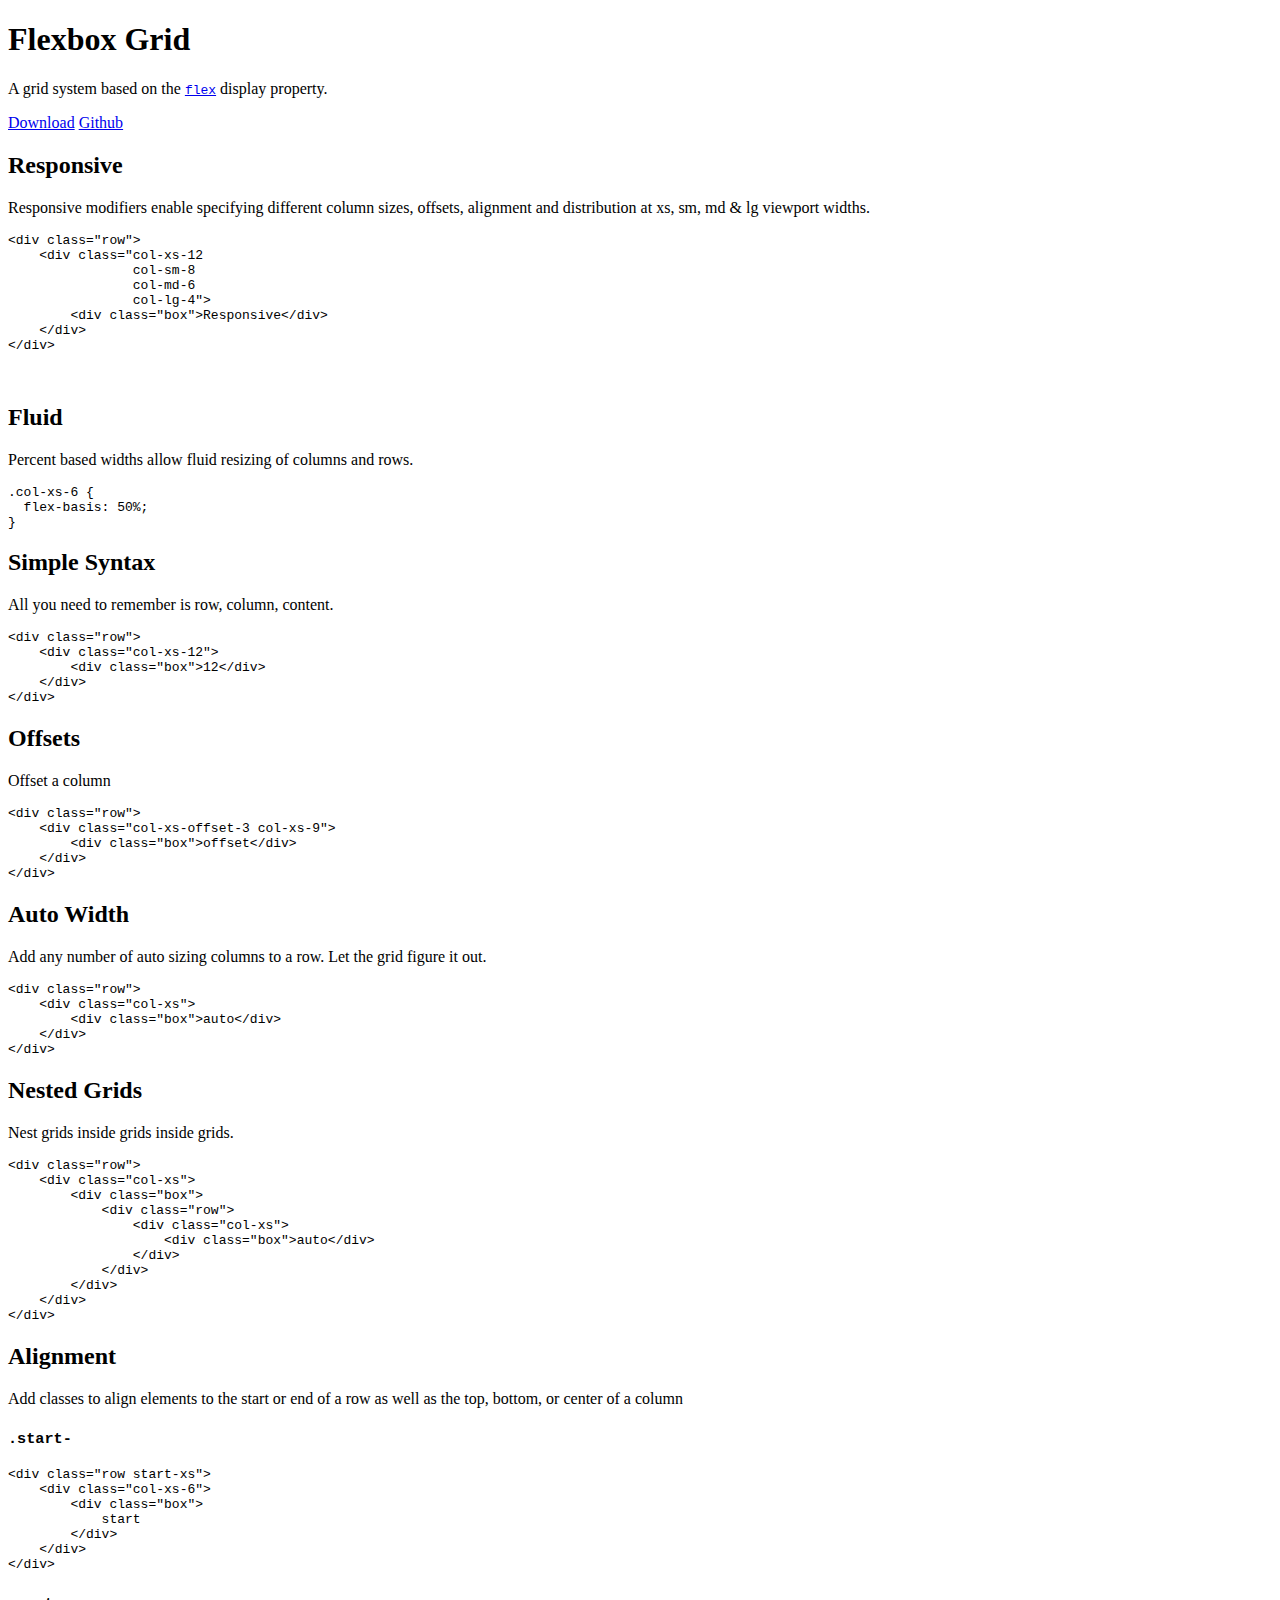
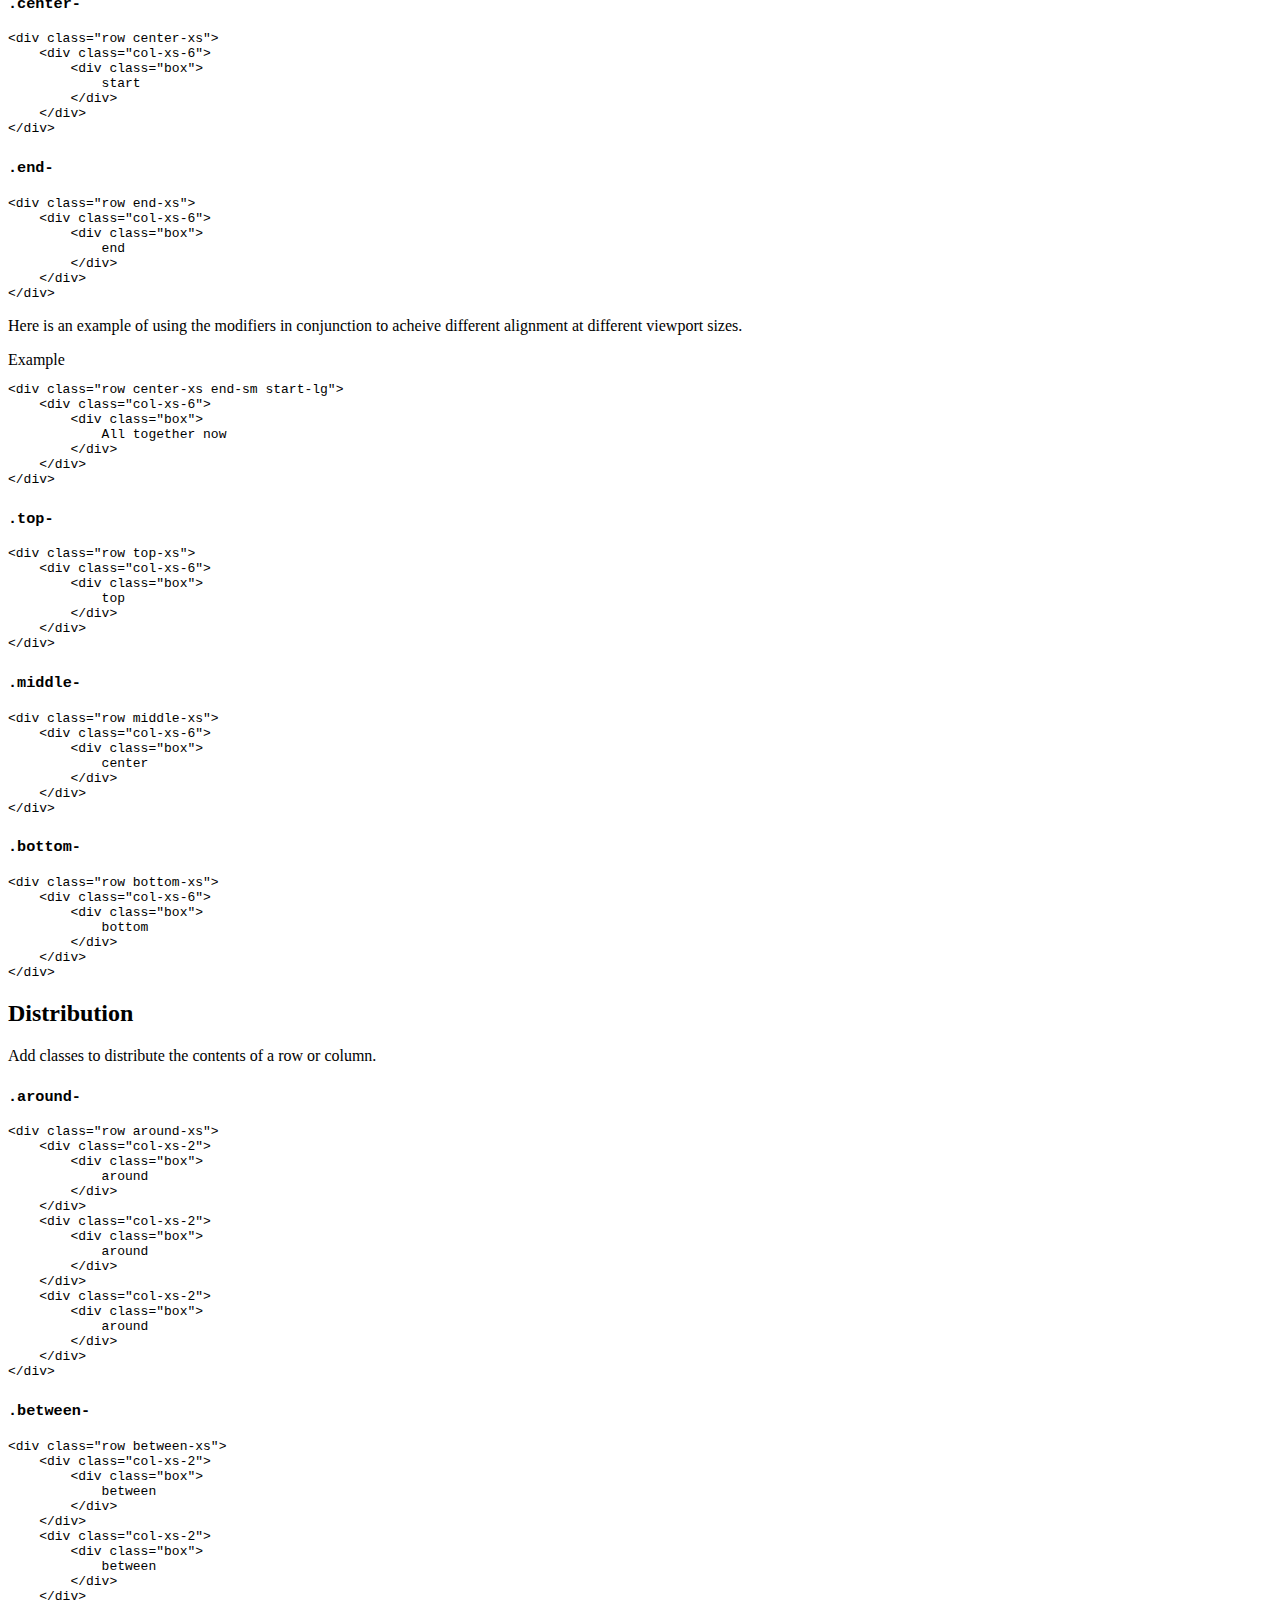
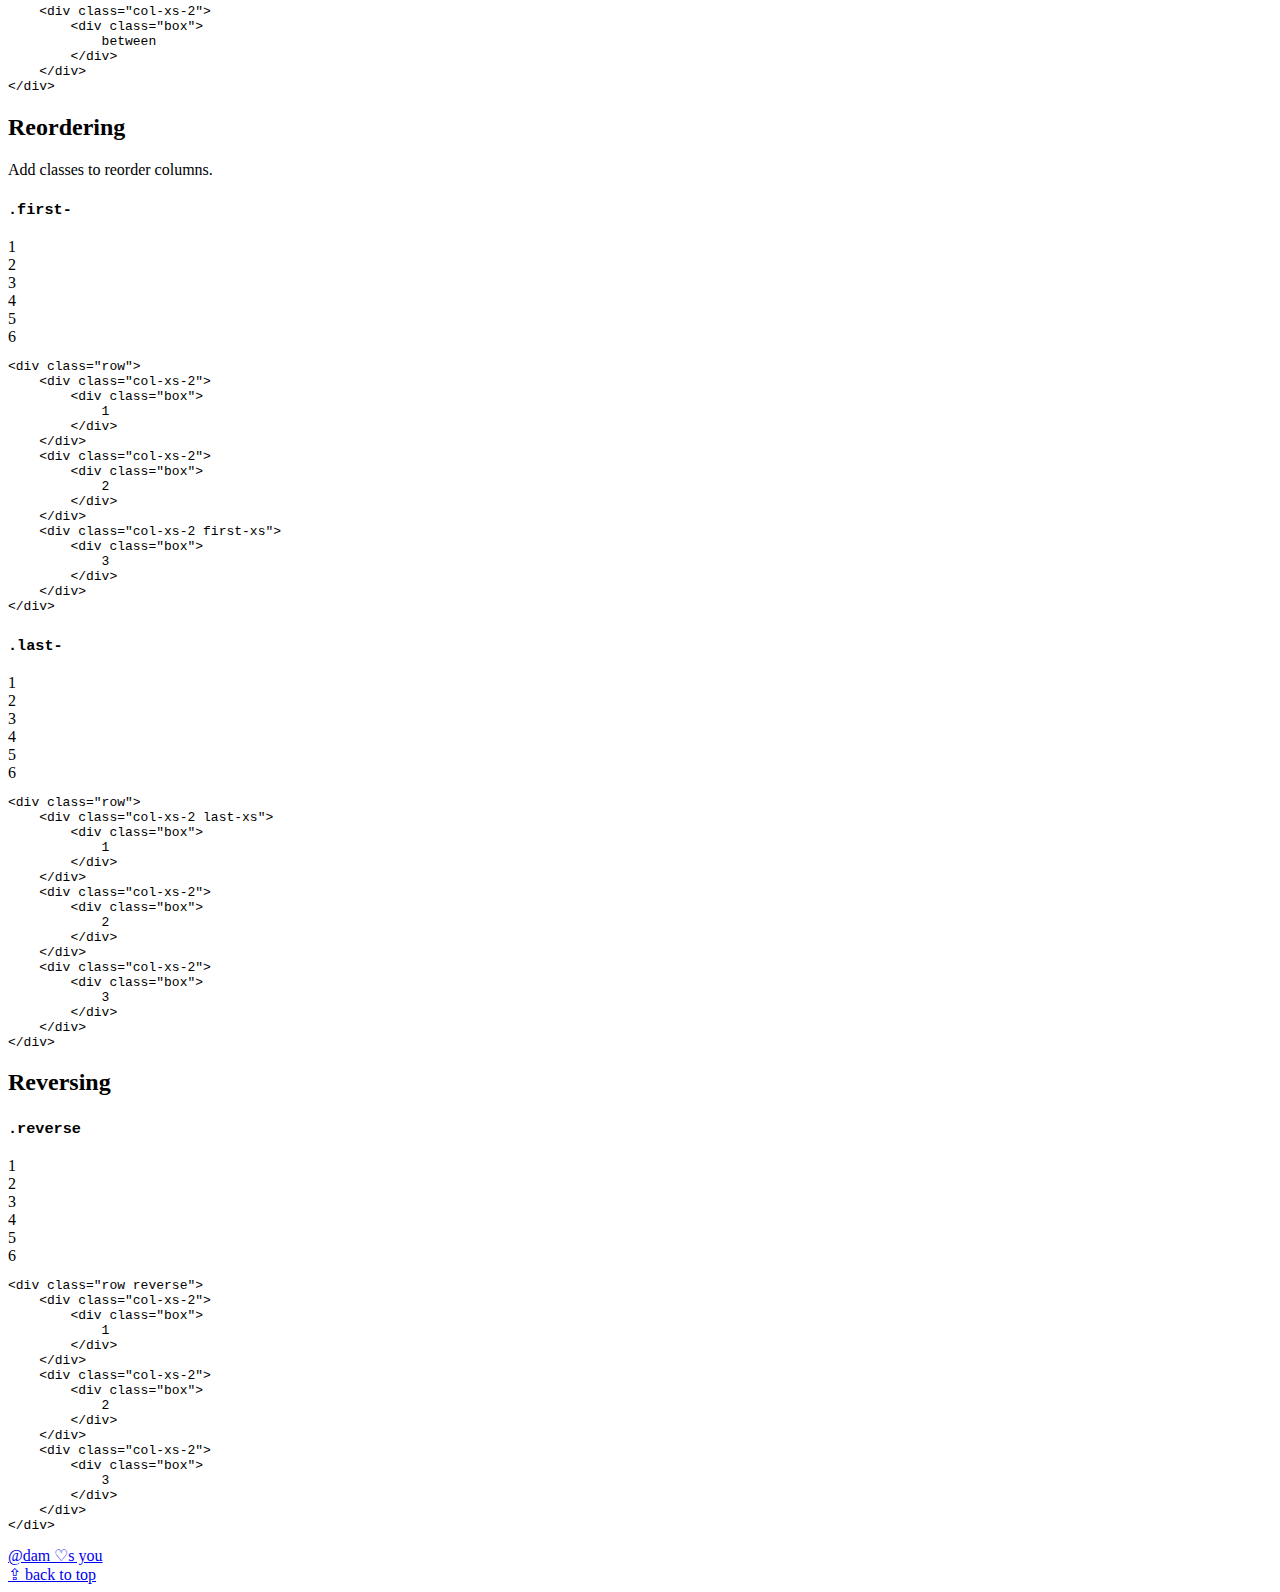
<file: flexboxgrid/src/index.html>
<!DOCTYPE HTML>

<html>

    <head>
        <meta charset="utf-8" />
        <meta http-equiv="X-UA-Compatible" content="IE=edge">
        <title>Flexbox Grid</title>
        <meta name="viewport" content="width=device-width, initial-scale=1">

        <style>
            <!-- build:include:dist ../css/index.min.css -->
            <!-- /build -->
        </style>
        <script>
          function loadCSS( href, before, media, callback ){
            "use strict";
            var ss = window.document.createElement( "link" );
            var ref = before || window.document.getElementsByTagName( "script" )[ 0 ];
            var sheets = window.document.styleSheets;
            ss.rel = "stylesheet";
            ss.href = href;
            ss.media = "only x";
            ref.parentNode.insertBefore( ss, ref );
            ss.onloadcssdefined = function( cb ){
              var defined;
              for( var i = 0; i < sheets.length; i++ ){
                if( sheets[ i ].href && sheets[ i ].href.indexOf( href ) > -1 ){
                  defined = true;
                }
              }
              if( defined ){
                cb();
              } else {
                setTimeout(function() {
                  ss.onloadcssdefined( cb );
                });
              }
            };
            ss.onloadcssdefined(function() {
              ss.media = media || "all";
            });
            return ss;
          }
          loadCSS( "//kristoferjoseph.com/font/bold.css" );
        </script>
        <noscript><link href="//kristoferjoseph.com/font/bold.css" rel="stylesheet"></noscript>
    </head>

    <body class="layout">

        <div class="page js-page">
            <header class="hero">
                <div class="row center-xs">
                     <h1 class="hero-headline">Flexbox Grid</h1>
                </div>
                <div class="row center-xs">
                    <p class="hero-copy">A grid system based on the <a href="http://caniuse.com/#search=flexbox"><code class="inline-anchor">flex</code></a> display
                        property.</p>
                </div>
                <div class="row center-xs">
                  <a class="button invisible-xs visible-md" href="https://github.com/kristoferjoseph/flexboxgrid/archive/v6.3.1.zip">Download</a>
                  <a class="button" href="https://github.com/kristoferjoseph/flexboxgrid">Github</a>

                </div>
            </header>


            <div class="wrap container-fluid">
                <a name="responsive"></a>
                <section class="page-section">
                     <h2>Responsive</h2>

                    <p>Responsive modifiers enable specifying different column sizes, offsets, alignment and distribution at xs,
                        sm, md &amp; lg viewport widths.</p>
                    <div class="row">
                        <div class="col-xs-12 col-sm-3 col-md-2 col-lg-1">
                            <div class="box-row"></div>
                        </div>
                        <div class="col-xs-6 col-sm-6 col-md-8 col-lg-10">
                            <div class="box-row"></div>
                        </div>
                        <div class="col-xs-6 col-sm-3 col-md-2 col-lg-1">
                            <div class="box-row"></div>
                        </div>
                    </div>
                    <div class="row">
                        <div class="col-xs-12 col-sm-3 col-md-2 col-lg-1">
                            <div class="box-row"></div>
                        </div>
                        <div class="col-xs-12 col-sm-9 col-md-10 col-lg-11">
                            <div class="box-row"></div>
                        </div>
                    </div>
                    <div class="row">
                        <div class="col-xs-10 col-sm-6 col-md-8 col-lg-10">
                            <div class="box-row"></div>
                        </div>
                        <div class="col-xs-2 col-sm-6 col-md-4 col-lg-2">
                            <div class="box-row"></div>
                        </div>
                    </div>
<pre><code>&lt;div class="row">
    &lt;div class="col-xs-12
                col-sm-8
                col-md-6
                col-lg-4">
        &lt;div class="box">Responsive&lt;/div>
    &lt;/div>
&lt;/div></code></pre>
                </section>

                <a name="fluid"></a>
                <section class="page-section">
                     <br>
                     <h2>Fluid</h2>

                    <p>Percent based widths allow fluid resizing of columns and rows.</p>
                    <div class="row">
                        <div class="col-xs-12">
                            <div class="box-row"></div>
                        </div>
                    </div>
                    <div class="row">
                        <div class="col-xs-1">
                            <div class="box-row"></div>
                        </div>
                        <div class="col-xs-11">
                            <div class="box-row"></div>
                        </div>
                    </div>
                    <div class="row">
                        <div class="col-xs-2">
                            <div class="box-row"></div>
                        </div>
                        <div class="col-xs-10">
                            <div class="box-row"></div>
                        </div>
                    </div>
                    <div class="row">
                        <div class="col-xs-3">
                            <div class="box-row"></div>
                        </div>
                        <div class="col-xs-9">
                            <div class="box-row"></div>
                        </div>
                    </div>
                    <div class="row">
                        <div class="col-xs-4">
                            <div class="box-row"></div>
                        </div>
                        <div class="col-xs-8">
                            <div class="box-row"></div>
                        </div>
                    </div>
                    <div class="row">
                        <div class="col-xs-5">
                            <div class="box-row"></div>
                        </div>
                        <div class="col-xs-7">
                            <div class="box-row"></div>
                        </div>
                    </div>
                    <div class="row">
                        <div class="col-xs-6">
                            <div class="box-row"></div>
                        </div>
                        <div class="col-xs-6">
                            <div class="box-row"></div>
                        </div>
                    </div>
<pre><code>.col-xs-6 {
  flex-basis: 50%;
}</code></pre>

                </section>

                <a name="syntax"></a>
                <section class="page-section">
                     <h2>Simple Syntax</h2>

                    <p>All you need to remember is row, column, content.</p>
<pre><code>&lt;div class="row">
    &lt;div class="col-xs-12">
        &lt;div class="box">12&lt;/div>
    &lt;/div>
&lt;/div></code></pre>

                </section>

                <a name="offsets"></a>
                <section class="page-section">
                     <h2>Offsets</h2>

                    <p>Offset a column</p>
                    <div class="row">
                        <div class="col-xs-offset-11 col-xs-1">
                            <div class="box-row"></div>
                        </div>
                    </div>
                    <div class="row">
                        <div class="col-xs-offset-10 col-xs-2">
                            <div class="box-row"></div>
                        </div>
                    </div>
                    <div class="row">
                        <div class="col-xs-offset-9 col-xs-3">
                            <div class="box-row"></div>
                        </div>
                    </div>
                    <div class="row">
                        <div class="col-xs-offset-8 col-xs-4">
                            <div class="box-row"></div>
                        </div>
                    </div>
                    <div class="row">
                        <div class="col-xs-offset-7 col-xs-5">
                            <div class="box-row"></div>
                        </div>
                    </div>
                    <div class="row">
                        <div class="col-xs-offset-6 col-xs-6">
                            <div class="box-row"></div>
                        </div>
                    </div>
                    <div class="row">
                        <div class="col-xs-offset-5 col-xs-7">
                            <div class="box-row"></div>
                        </div>
                    </div>
                    <div class="row">
                        <div class="col-xs-offset-4 col-xs-8">
                            <div class="box-row"></div>
                        </div>
                    </div>
                    <div class="row">
                        <div class="col-xs-offset-3 col-xs-9">
                            <div class="box-row"></div>
                        </div>
                    </div>
                    <div class="row">
                        <div class="col-xs-offset-2 col-xs-10">
                            <div class="box-row"></div>
                        </div>
                    </div>
                    <div class="row">
                        <div class="col-xs-offset-1 col-xs-11">
                            <div class="box-row"></div>
                        </div>
                    </div>
<pre><code>&lt;div class="row">
    &lt;div class="col-xs-offset-3 col-xs-9">
        &lt;div class="box">offset&lt;/div>
    &lt;/div>
&lt;/div></code></pre>

                </section>

                <a name="auto"></a>
                <section class="page-section">
                     <h2>Auto Width</h2>

                    <p>Add any number of auto sizing columns to a row. Let the grid figure it out.</p>
                    <div
                    class="row">
                        <div class="col-xs">
                            <div class="box-row"></div>
                        </div>
                        <div class="col-xs">
                            <div class="box-row"></div>
                        </div>
            </div>
            <div class="row">
                <div class="col-xs">
                    <div class="box-row"></div>
                </div>
                <div class="col-xs">
                    <div class="box-row"></div>
                </div>
                <div class="col-xs">
                    <div class="box-row"></div>
                </div>
            </div>
<pre><code>&lt;div class="row">
    &lt;div class="col-xs">
        &lt;div class="box">auto&lt;/div>
    &lt;/div>
&lt;/div></code></pre>

            </section>

            <a name="nested"></a>
            <section class="page-section">
                 <h2>Nested Grids</h2>

                <p>Nest grids inside grids inside grids.</p>
                <div class="row">
                    <div class="col-xs-7">
                        <div class="box box-container">
                            <div class="row">
                                <div class="col-xs-9">
                                    <div class="box-first box-container">
                                        <div class="row">
                                            <div class="col-xs-4">
                                                <div class="box-nested"></div>
                                            </div>
                                            <div class="col-xs-8">
                                                <div class="box-nested"></div>
                                            </div>
                                        </div>
                                    </div>
                                </div>
                                <div class="col-xs-3">
                                    <div class="box-first box-container">
                                        <div class="row">
                                            <div class="col-xs">
                                                <div class="box-nested"></div>
                                            </div>
                                        </div>
                                    </div>
                                </div>
                            </div>
                        </div>
                    </div>
                    <div class="col-xs-5">
                        <div class="box box-container">
                            <div class="row">
                                <div class="col-xs-12">
                                    <div class="box-first box-container">
                                        <div class="row">
                                            <div class="col-xs-6">
                                                <div class="box-nested"></div>
                                            </div>
                                            <div class="col-xs-6">
                                                <div class="box-nested"></div>
                                            </div>
                                        </div>
                                    </div>
                                </div>
                            </div>
                        </div>
                    </div>
                </div>
<pre><code>&lt;div class="row">
    &lt;div class="col-xs">
        &lt;div class="box">
            &lt;div class="row">
                &lt;div class="col-xs">
                    &lt;div class="box">auto&lt;/div>
                &lt;/div>
            &lt;/div>
        &lt;/div>
    &lt;/div>
&lt;/div></code></pre>

            </section>

            <a name="alignment"></a>
            <section class="page-section">
                 <h2>Alignment</h2>

                <p>Add classes to align elements to the start or end of a row as well as the top,
                    bottom, or center of a column</p>
                    <h3><code>.start-</code></h3>

                <div class="row">
                    <div class="col-xs-12">
                        <div class="box box-container">
                            <div class="row start-xs">
                                <div class="col-xs-6">
                                    <div class="box-nested"></div>
                                </div>
                            </div>
                        </div>
                    </div>
                </div>
<pre><code>&lt;div class="row start-xs">
    &lt;div class="col-xs-6">
        &lt;div class="box">
            start
        &lt;/div>
    &lt;/div>
&lt;/div>
</code></pre>


                <h3><code>.center-</code></h3>

                <div class="row">
                    <div class="col-xs-12">
                        <div class="box box-container">
                            <div class="row center-xs">
                                <div class="col-xs-6">
                                    <div class="box-nested"></div>
                                </div>
                            </div>
                        </div>
                    </div>
                </div>
<pre><code>&lt;div class="row center-xs">
    &lt;div class="col-xs-6">
        &lt;div class="box">
            start
        &lt;/div>
    &lt;/div>
&lt;/div>
</code></pre>

                <h3><code>.end-</code></h3>

                <div class="row">
                    <div class="col-xs-12">
                        <div class="box box-container">
                            <div class="row end-xs">
                                <div class="col-xs-6">
                                    <div class="box-nested"></div>
                                </div>
                            </div>
                        </div>
                    </div>
                </div>
<pre><code>&lt;div class="row end-xs">
    &lt;div class="col-xs-6">
        &lt;div class="box">
            end
        &lt;/div>
    &lt;/div>
&lt;/div>
</code></pre>

                <p>Here is an example of using the modifiers in conjunction to acheive different alignment at different viewport sizes. </p>
                <div class="row">
                    <div class="col-xs-12">
                        <div class="box box-container">
                            <div class="row center-xs end-sm start-lg">
                                <div class="col-xs-6">
                                    <div class="box-nested"></div>
                                </div>
                            </div>
                        </div>
                    </div>
                </div>Example
<pre><code>&lt;div class="row center-xs end-sm start-lg">
    &lt;div class="col-xs-6">
        &lt;div class="box">
            All together now
        &lt;/div>
    &lt;/div>
&lt;/div>
</code></pre>

                <h3><code>.top-</code></h3>

                <div class="row top-xs">
                    <div class="col-xs-6">
                        <div class="box-large"></div>
                    </div>
                    <div class="col-xs-6">
                        <div class="box"></div>
                    </div>
                </div>
<pre><code>&lt;div class="row top-xs">
    &lt;div class="col-xs-6">
        &lt;div class="box">
            top
        &lt;/div>
    &lt;/div>
&lt;/div>
</code></pre>

                <h3><code>.middle-</code></h3>

                <div class="row middle-xs">
                    <div class="col-xs-6">
                        <div class="box-large"></div>
                    </div>
                    <div class="col-xs-6">
                        <div class="box"></div>
                    </div>
                </div>
<pre><code>&lt;div class="row middle-xs">
    &lt;div class="col-xs-6">
        &lt;div class="box">
            center
        &lt;/div>
    &lt;/div>
&lt;/div>
</code></pre>

                <h3><code>.bottom-</code></h3>

                <div class="row bottom-xs">
                    <div class="col-xs-6">
                        <div class="box-large"></div>
                    </div>
                    <div class="col-xs-6">
                        <div class="box"></div>
                    </div>
                </div>
<pre><code>&lt;div class="row bottom-xs">
    &lt;div class="col-xs-6">
        &lt;div class="box">
            bottom
        &lt;/div>
    &lt;/div>
&lt;/div>
</code></pre>

            </section>

            <a name="distribution"></a>
            <section class="page-section">
                 <h2>Distribution</h2>

                <p>Add classes to distribute the contents of a row or column.</p>
                <h3><code>.around-</code></h3>

                <div class="row">
                    <div class="col-xs-12">
                        <div class="box box-container">
                            <div class="row around-xs">
                                <div class="col-xs-2">
                                    <div class="box-nested"></div>
                                </div>
                                <div class="col-xs-2">
                                    <div class="box-nested"></div>
                                </div>
                                <div class="col-xs-2">
                                    <div class="box-nested"></div>
                                </div>
                            </div>
                        </div>
                    </div>
                </div>
<pre><code>&lt;div class="row around-xs">
    &lt;div class="col-xs-2">
        &lt;div class="box">
            around
        &lt;/div>
    &lt;/div>
    &lt;div class="col-xs-2">
        &lt;div class="box">
            around
        &lt;/div>
    &lt;/div>
    &lt;div class="col-xs-2">
        &lt;div class="box">
            around
        &lt;/div>
    &lt;/div>
&lt;/div>
</code></pre>

                <h3><code>.between-</code></h3>

                <div class="row">
                    <div class="col-xs-12">
                        <div class="box box-container">
                            <div class="row between-xs">
                                <div class="col-xs-2">
                                    <div class="box-nested"></div>
                                </div>
                                <div class="col-xs-2">
                                    <div class="box-nested"></div>
                                </div>
                                <div class="col-xs-2">
                                    <div class="box-nested"></div>
                                </div>
                            </div>
                        </div>
                    </div>
                </div>
<pre><code>&lt;div class="row between-xs">
    &lt;div class="col-xs-2">
        &lt;div class="box">
            between
        &lt;/div>
    &lt;/div>
    &lt;div class="col-xs-2">
        &lt;div class="box">
            between
        &lt;/div>
    &lt;/div>
    &lt;div class="col-xs-2">
        &lt;div class="box">
            between
        &lt;/div>
    &lt;/div>
&lt;/div>
</code></pre>

            </section>

            <a name="reordering"></a>
            <section class="page-section">
                 <h2>Reordering</h2>

                <p>Add classes to reorder columns.</p>
                <h3><code>.first-</code></h3>

                <div class="row">
                    <div class="col-xs-12">
                        <div class="box box-container">
                            <div class="row">
                                <div class="col-xs-2">
                                    <div class="box-first">1</div>
                                </div>
                                <div class="col-xs-2">
                                    <div class="box-first">2</div>
                                </div>
                                <div class="col-xs-2">
                                    <div class="box-first">3</div>
                                </div>
                                <div class="col-xs-2">
                                    <div class="box-first">4</div>
                                </div>
                                <div class="col-xs-2">
                                    <div class="box-first">5</div>
                                </div>
                                <div class="col-xs-2 first-xs">
                                    <div class="box-nested">6</div>
                                </div>
                            </div>
                        </div>
                    </div>
                </div>
<pre><code>&lt;div class="row">
    &lt;div class="col-xs-2">
        &lt;div class="box">
            1
        &lt;/div>
    &lt;/div>
    &lt;div class="col-xs-2">
        &lt;div class="box">
            2
        &lt;/div>
    &lt;/div>
    &lt;div class="col-xs-2 first-xs">
        &lt;div class="box">
            3
        &lt;/div>
    &lt;/div>
&lt;/div>
</code></pre>

                <h3><code>.last-</code></h3>

                <div class="row">
                    <div class="col-xs-12">
                        <div class="box box-container">
                            <div class="row">
                                <div class="col-xs-2 last-xs">
                                    <div class="box-nested">1</div>
                                </div>
                                <div class="col-xs-2">
                                    <div class="box-first">2</div>
                                </div>
                                <div class="col-xs-2">
                                    <div class="box-first">3</div>
                                </div>
                                <div class="col-xs-2">
                                    <div class="box-first">4</div>
                                </div>
                                <div class="col-xs-2">
                                    <div class="box-first">5</div>
                                </div>
                                <div class="col-xs-2">
                                    <div class="box-first">6</div>
                                </div>
                            </div>
                        </div>
                    </div>
                </div>
<pre><code>&lt;div class="row">
    &lt;div class="col-xs-2 last-xs">
        &lt;div class="box">
            1
        &lt;/div>
    &lt;/div>
    &lt;div class="col-xs-2">
        &lt;div class="box">
            2
        &lt;/div>
    &lt;/div>
    &lt;div class="col-xs-2">
        &lt;div class="box">
            3
        &lt;/div>
    &lt;/div>
&lt;/div>
</code></pre>

            </section>

            <a name="reversing"></a>
            <section class="page-section">
                 <h2>Reversing</h2>

                 <h3><code>.reverse</code></h3>

                <div class="row">
                    <div class="col-xs-12">
                        <div class="box box-container">
                            <div class="row reverse">
                                <div class="col-xs-2">
                                    <div class="box-nested">1</div>
                                </div>
                                <div class="col-xs-2">
                                    <div class="box-nested">2</div>
                                </div>
                                <div class="col-xs-2">
                                    <div class="box-nested">3</div>
                                </div>
                                <div class="col-xs-2">
                                    <div class="box-nested">4</div>
                                </div>
                                <div class="col-xs-2">
                                    <div class="box-nested">5</div>
                                </div>
                                <div class="col-xs-2">
                                    <div class="box-nested">6</div>
                                </div>
                            </div>
                        </div>
                    </div>
                </div>
<pre><code>&lt;div class="row reverse">
    &lt;div class="col-xs-2">
        &lt;div class="box">
            1
        &lt;/div>
    &lt;/div>
    &lt;div class="col-xs-2">
        &lt;div class="box">
            2
        &lt;/div>
    &lt;/div>
    &lt;div class="col-xs-2">
        &lt;div class="box">
            3
        &lt;/div>
    &lt;/div>
&lt;/div>
</code></pre>

            </section>
            <footer class="page-footer">
                <div class="row">
                    <div class="col-xs start"> <a class="tag" href="http://twitter.com/dam">
                            @dam ♡s you
                    </a>

                    </div>
                    <div class="col-xs end"> <a class="link-top" href="#top">⇪ back to top</a>

                    </div>
                </div>
            </footer>
        </div>
        </div>
        <script>
          (function() {
            document.addEventListener('DOMContentLoaded', function(e) {
              var code = document.createElement('script');
              code.src = 'js/index.js';
              var script = document.getElementsByTagName('script')[0];
              script.parentNode.insertBefore(code, script);
            });
          }());
        </script>
    </body>

</html>
</file>
